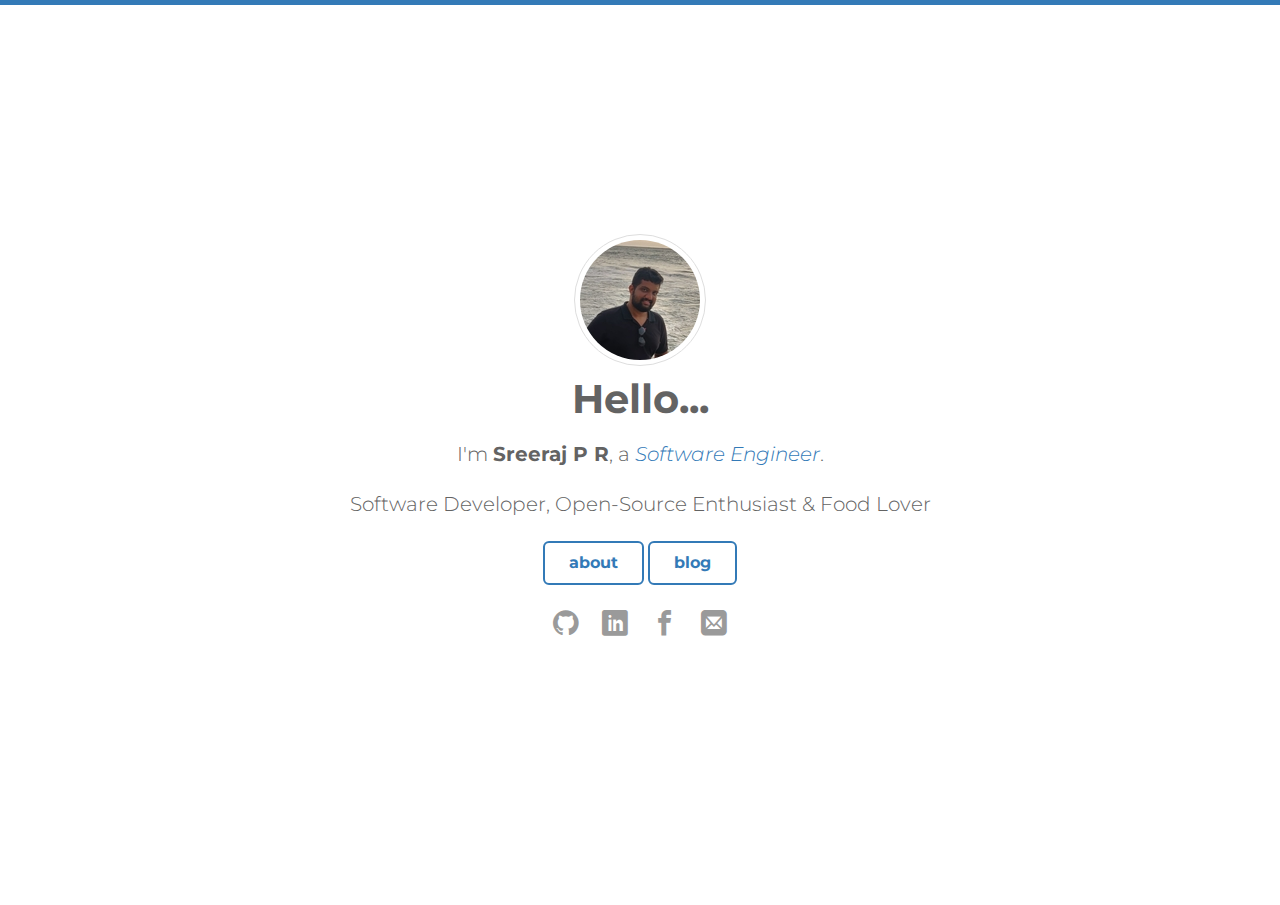
<file: index.html>
<!DOCTYPE html>
<html>
<head>
  <meta charset="utf-8">
<meta http-equiv="X-UA-Compatible" content="IE=edge">
<meta name="viewport" content="width=device-width, initial-scale=1">

<title>Sreeraj P R</title>
<meta name="description" content="Blogs on C#, .Net, Xamarin, Xamarin.Forms, Xamarin.Android, Xamarin.iOS, Mobile, ASP.Net, Javascript, Web">

<link rel="stylesheet" href="/css/main.css">
<link rel="canonical" href="http://sreerajpr.com/">
<link rel="alternate" type="application/rss+xml" title="Sreeraj P R" href="http://sreerajpr.com/feed.xml" />

<link rel="apple-touch-icon" sizes="180x180" href="/favicon_io/apple-touch-icon.png">
<link rel="icon" type="image/png" sizes="32x32" href="/favicon_io/favicon-32x32.png">
<link rel="icon" type="image/png" sizes="16x16" href="/favicon_io/favicon-16x16.png">
<link rel="manifest" href="/favicon_io/site.webmanifest">

<script>
  (function(i,s,o,g,r,a,m){i['GoogleAnalyticsObject']=r;i[r]=i[r]||function(){
  (i[r].q=i[r].q||[]).push(arguments)},i[r].l=1*new Date();a=s.createElement(o),
  m=s.getElementsByTagName(o)[0];a.async=1;a.src=g;m.parentNode.insertBefore(a,m)
  })(window,document,'script','//www.google-analytics.com/analytics.js','ga');

  ga('create', 'UA-172938344-1', 'auto');
  ga('send', 'pageview');
</script>


  <!-- Begin Jekyll SEO tag v2.6.1 -->
<title>Sreeraj P R | Blogs on C#, .Net, Xamarin, Xamarin.Forms, Xamarin.Android, Xamarin.iOS, Mobile, ASP.Net, Javascript, Web</title>
<meta name="generator" content="Jekyll v3.6.3" />
<meta property="og:title" content="Sreeraj P R" />
<meta name="author" content="Sreeraj P R" />
<meta property="og:locale" content="en_US" />
<meta name="description" content="Blogs on C#, .Net, Xamarin, Xamarin.Forms, Xamarin.Android, Xamarin.iOS, Mobile, ASP.Net, Javascript, Web" />
<meta property="og:description" content="Blogs on C#, .Net, Xamarin, Xamarin.Forms, Xamarin.Android, Xamarin.iOS, Mobile, ASP.Net, Javascript, Web" />
<link rel="canonical" href="http://sreerajpr.com/" />
<meta property="og:url" content="http://sreerajpr.com/" />
<meta property="og:site_name" content="Sreeraj P R" />
<script type="application/ld+json">
{"headline":"Sreeraj P R","url":"http://sreerajpr.com/","name":"Sreeraj P R","author":{"@type":"Person","name":"Sreeraj P R"},"description":"Blogs on C#, .Net, Xamarin, Xamarin.Forms, Xamarin.Android, Xamarin.iOS, Mobile, ASP.Net, Javascript, Web","@type":"WebSite","@context":"https://schema.org"}</script>
<!-- End Jekyll SEO tag -->

</head>
<body>
  <section class="hero">
  <div class="hero-inner">
    <div class="container">
      <img src="/images/author.jpg" alt="author thumb" class="dot">
      <h1>Hello...</h1>
      <h3>I'm <strong itemprop="name">Sreeraj P R</strong>, a <em itemprop="jobTitle">Software Engineer</em>.</h3>
      <h3>Software Developer, Open-Source Enthusiast & Food Lover</h3>
      <a href="/about" class="button button-ghost" title="about">about</a>
      <a href="/blog" class="button button-ghost" title="blog">blog</a>
      <ul class="social">
  <li><a href="https://github.com/sreerajpr" target="_blank"><i class="icon icon-github"></i></a></li>
  <li><a href="https://www.linkedin.com/in/sreeraj-p-r-360b125b/" target="_blank"><i class="icon icon-linkedin"></i></a></li>
  <li><a href="https://facebook.com/sreerajpr" target="_blank"><i class="icon icon-facebook"></i></a></li>
  <li><a href="mailto:sreerajpr.mec@gmail.com" target="_blank"><i class="icon icon-mail"></i></a></li>
</ul>
    </div>
  </div>
</section>

</body>
</html>
</file>
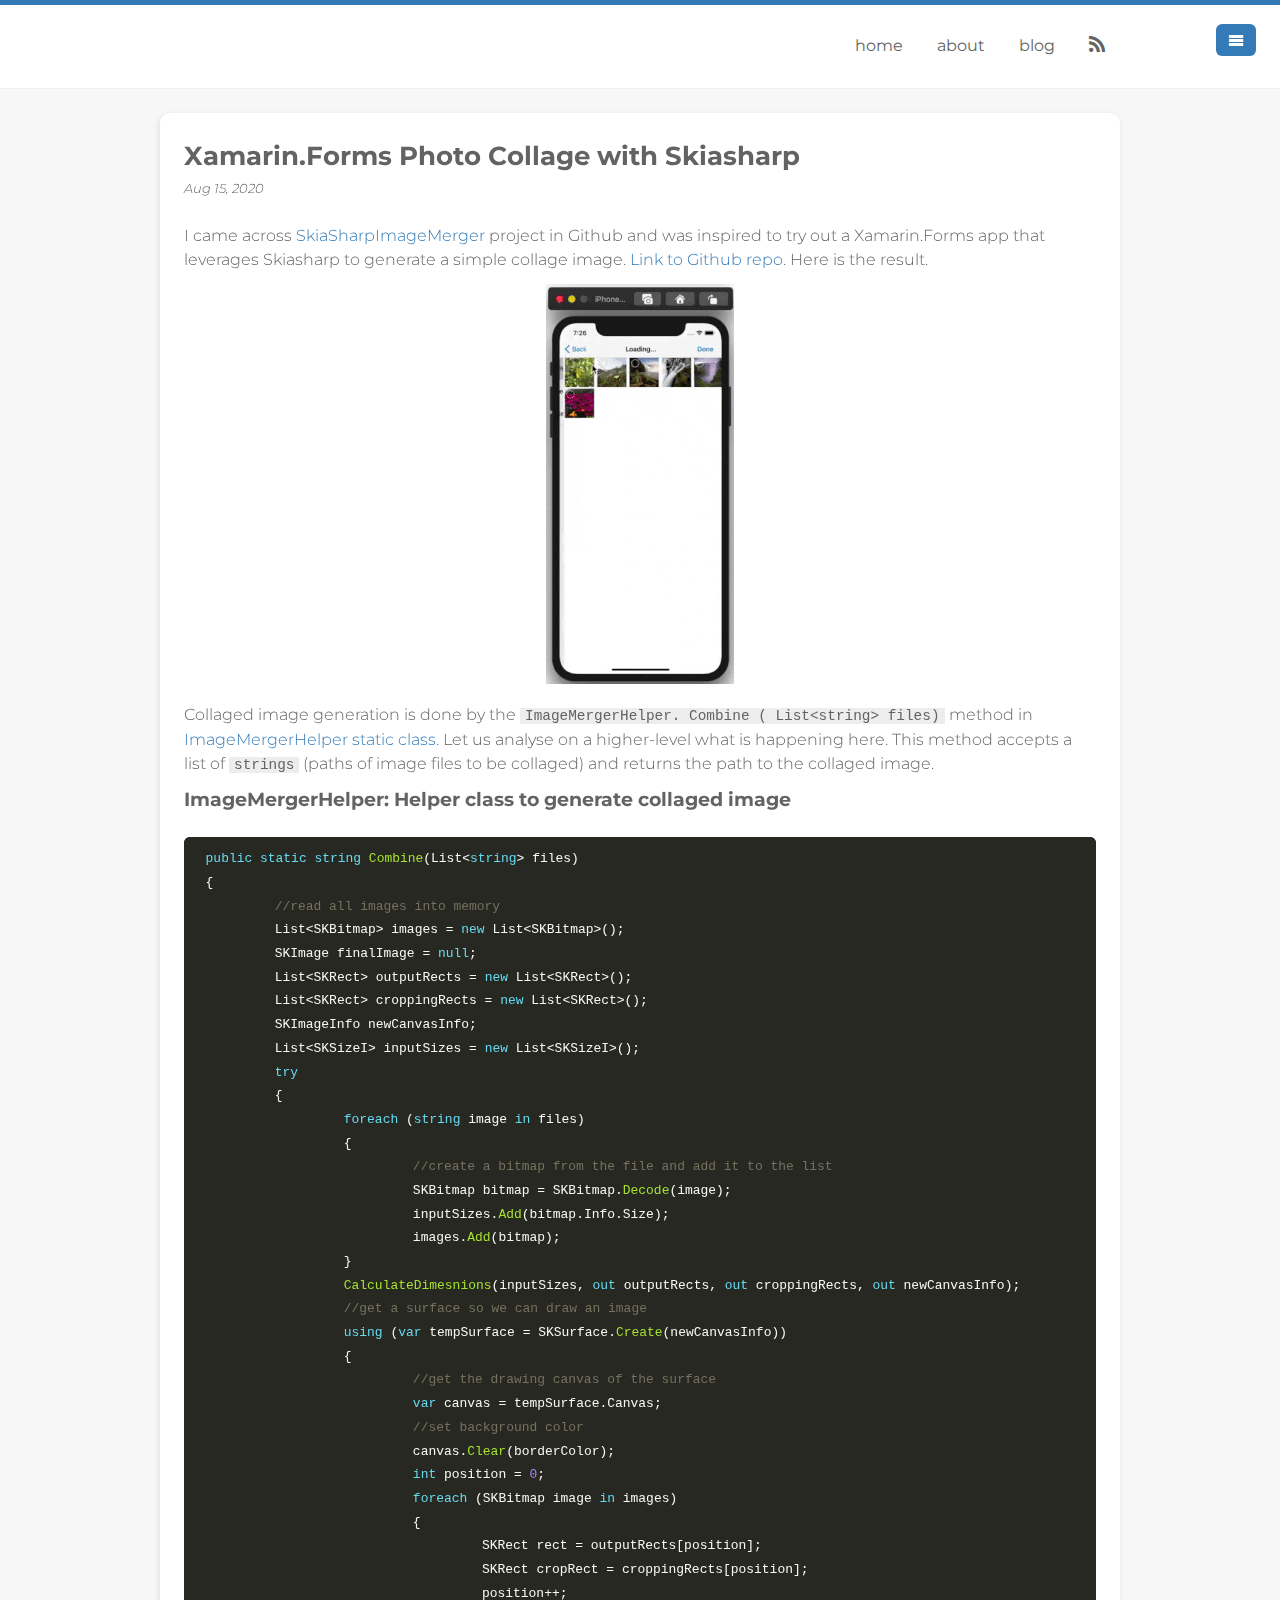
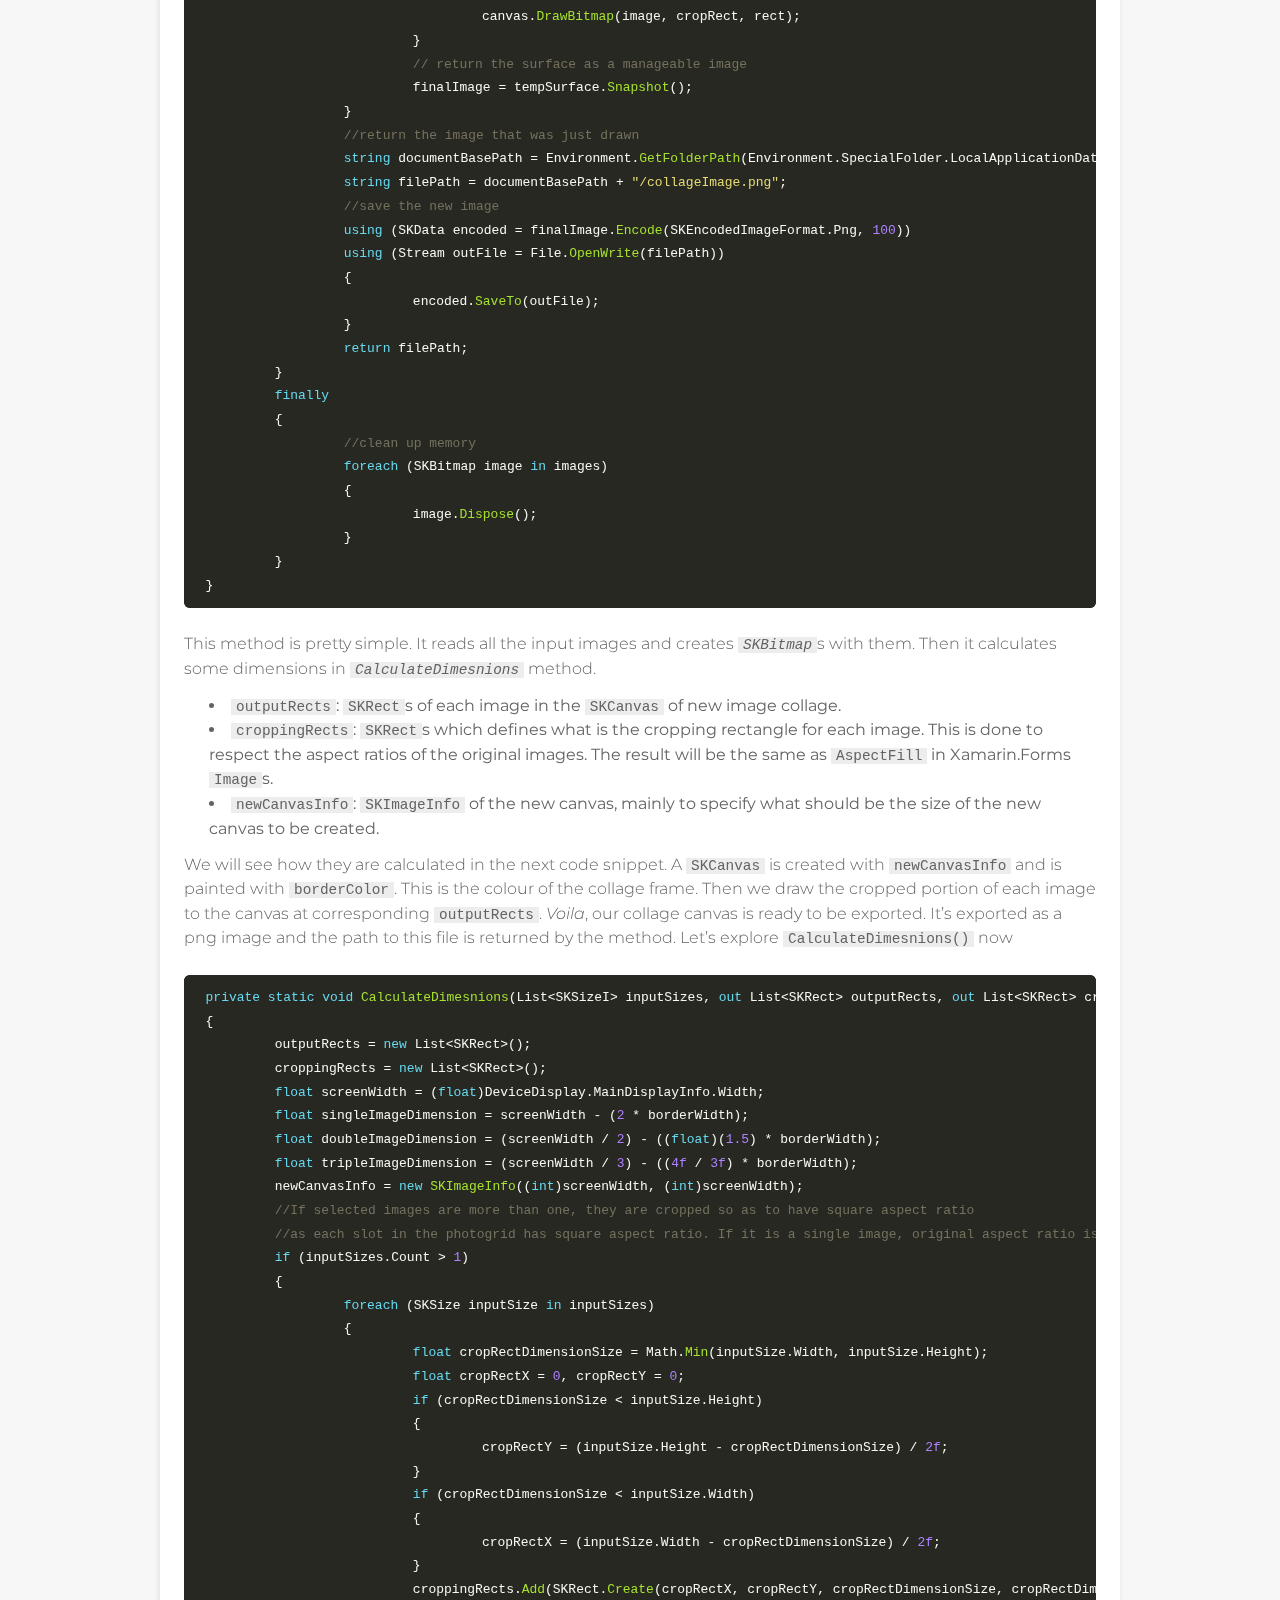
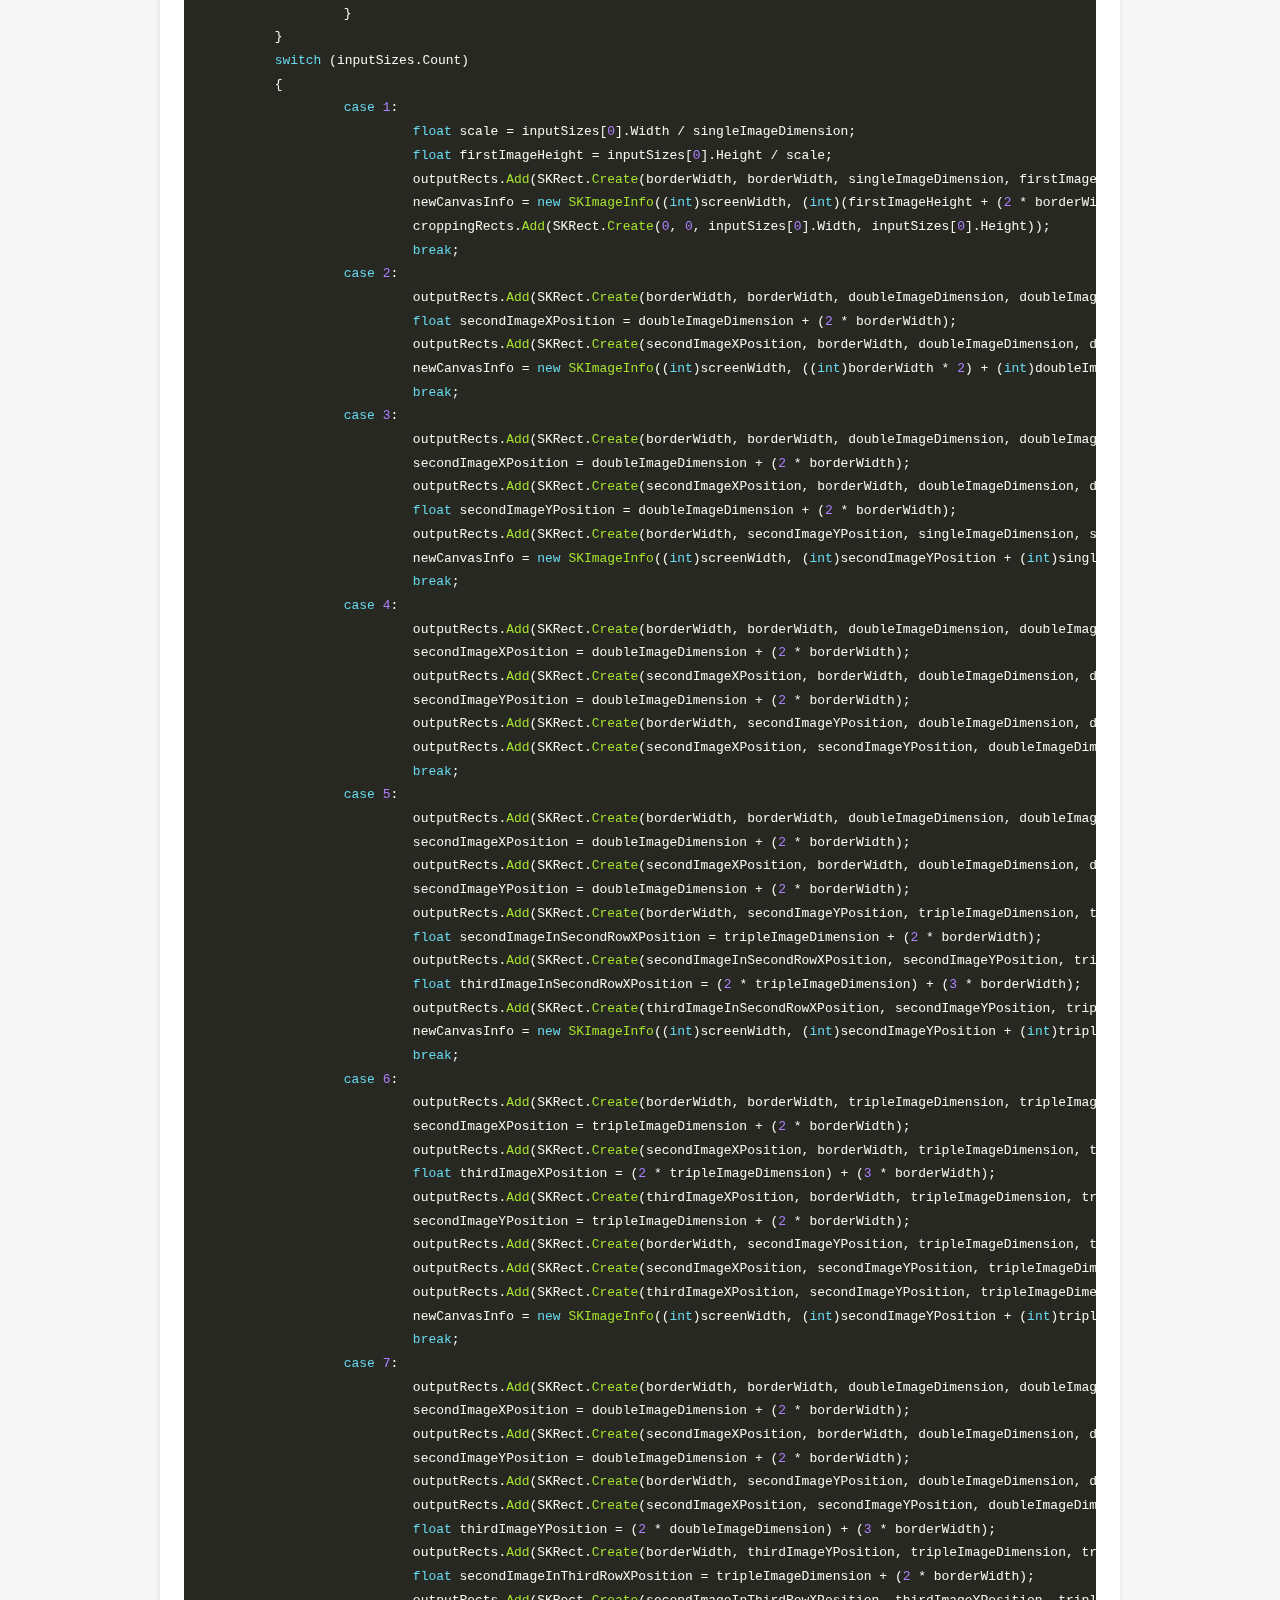
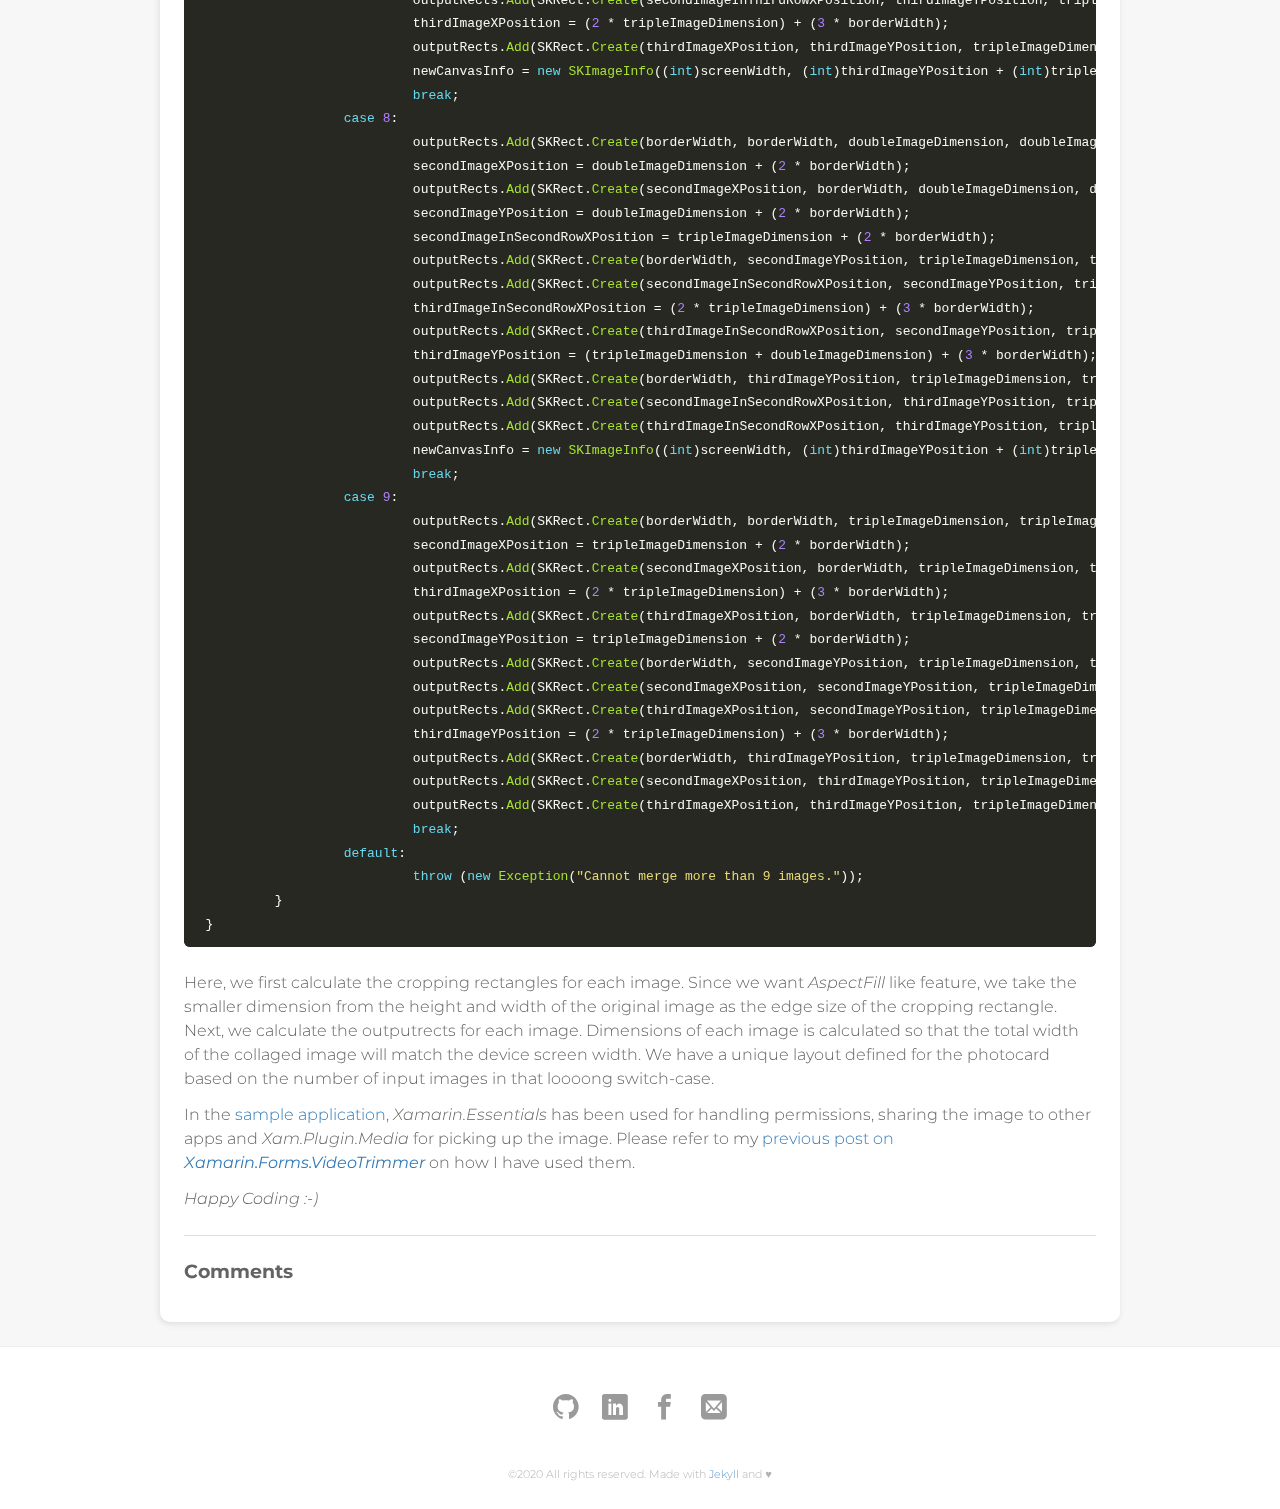
<file: blogs/xamarin-forms-photo-collage-skiasharp/index.html>
<!DOCTYPE html>
<html>
<head>
  <meta charset="utf-8">
<meta http-equiv="X-UA-Compatible" content="IE=edge">
<meta name="viewport" content="width=device-width, initial-scale=1">

<title>Xamarin.Forms Photo Collage with Skiasharp</title>
<meta name="description" content="I came across SkiaSharpImageMerger project in Github and was inspired to try out a Xamarin.Forms app that leverages Skiasharp to generate a simple collage im...">
<meta name="propeller" content="4156bd606050b80ed908d6ff4c60777e">
<link rel="stylesheet" href="/css/main.css">
<link rel="canonical" href="http://sreerajpr.com/blogs/xamarin-forms-photo-collage-skiasharp/">
<link rel="alternate" type="application/rss+xml" title="Sreeraj P R" href="http://sreerajpr.com/feed.xml" />

<link rel="apple-touch-icon" sizes="180x180" href="/favicon_io/apple-touch-icon.png">
<link rel="icon" type="image/png" sizes="32x32" href="/favicon_io/favicon-32x32.png">
<link rel="icon" type="image/png" sizes="16x16" href="/favicon_io/favicon-16x16.png">
<link rel="manifest" href="/favicon_io/site.webmanifest">

<script data-ad-client="ca-pub-6797147217316292" async src="https://pagead2.googlesyndication.com/pagead/js/adsbygoogle.js"></script>
<script>
  (function(i,s,o,g,r,a,m){i['GoogleAnalyticsObject']=r;i[r]=i[r]||function(){
  (i[r].q=i[r].q||[]).push(arguments)},i[r].l=1*new Date();a=s.createElement(o),
  m=s.getElementsByTagName(o)[0];a.async=1;a.src=g;m.parentNode.insertBefore(a,m)
  })(window,document,'script','//www.google-analytics.com/analytics.js','ga');

  ga('create', 'UA-172938344-1', 'auto');
  ga('send', 'pageview');
</script>

  <!-- Begin Jekyll SEO tag v2.6.1 -->
<title>Xamarin.Forms Photo Collage with Skiasharp | Sreeraj P R</title>
<meta name="generator" content="Jekyll v3.6.3" />
<meta property="og:title" content="Xamarin.Forms Photo Collage with Skiasharp" />
<meta name="author" content="Sreeraj P R" />
<meta property="og:locale" content="en_US" />
<meta name="description" content="Xamarin.Forms sample application to generate a photo collage using Skiasharp. Choose 1 to 9 photos and generate a photocard / photogrid with them. Export this photo card to other apps." />
<meta property="og:description" content="Xamarin.Forms sample application to generate a photo collage using Skiasharp. Choose 1 to 9 photos and generate a photocard / photogrid with them. Export this photo card to other apps." />
<link rel="canonical" href="http://sreerajpr.com/blogs/xamarin-forms-photo-collage-skiasharp/" />
<meta property="og:url" content="http://sreerajpr.com/blogs/xamarin-forms-photo-collage-skiasharp/" />
<meta property="og:site_name" content="Sreeraj P R" />
<meta property="og:image" content="http://sreerajpr.com/images/photoCollage.gif" />
<meta property="og:type" content="article" />
<meta property="article:published_time" content="2020-08-15T00:00:00+05:30" />
<script type="application/ld+json">
{"headline":"Xamarin.Forms Photo Collage with Skiasharp","url":"http://sreerajpr.com/blogs/xamarin-forms-photo-collage-skiasharp/","dateModified":"2020-08-15T00:00:00+05:30","datePublished":"2020-08-15T00:00:00+05:30","mainEntityOfPage":{"@type":"WebPage","@id":"http://sreerajpr.com/blogs/xamarin-forms-photo-collage-skiasharp/"},"image":"http://sreerajpr.com/images/photoCollage.gif","author":{"@type":"Person","name":"Sreeraj P R"},"description":"Xamarin.Forms sample application to generate a photo collage using Skiasharp. Choose 1 to 9 photos and generate a photocard / photogrid with them. Export this photo card to other apps.","@type":"BlogPosting","@context":"https://schema.org"}</script>
<!-- End Jekyll SEO tag -->

</head>
<body>
  <header class="site-header">
  <div class="container">
    <input type="checkbox" id="toggleNavbar">
    <label for="toggleNavbar" role="button" class="toggle-navbar-button">
      <i class="icon icon-menu"></i>
      <i class="icon icon-cross"></i>
    </label>
    <nav class="navbar">
      <ul>
        <li><a href="/" title="Home">Home</a></li>
        
          <li><a href="/about" title="About">About</a></li>
        
          <li><a href="/blog" title="Blog">Blog</a></li>
        
        <li><a href="/feed.xml" target="_blank"><i class="icon icon-rss"></i></a></li>
      </ul>
    </nav>
  </div>
</header>


<main class="main-container">
  <div class="container">
    <article role="article">

  <div class="card">
    <header class="post-header">
      <h1 class="post-title">Xamarin.Forms Photo Collage with Skiasharp</h1>
      <em class="post-meta">
        <time>Aug 15, 2020</time>
      </em>
    </header>

    <div class="post-content">
      <!--Commenting out the image that get's shown by default. Image can be added as asset whereever required.-->
     <!-- 
        <figure class="post-thumbnail ">
          <img src="/images/photoCollage.gif" alt="Xamarin.Forms Photo Collage with Skiasharp">
        </figure>
       -->
      <p>I came across <a href="https://github.com/mattleibow/SkiaSharpImageMerger">SkiaSharpImageMerger</a> project in Github and was inspired to try out a Xamarin.Forms app that leverages Skiasharp to generate a simple collage image. <a href="https://github.com/sreerajPR/XamarinFormsPhotoCollageSkiasharp">Link to Github repo</a>. Here is the result.</p>

<p style="text-align: center;"><img src="/images/photoCollage.gif" alt="Xamarin.Forms App Skiasharp Photo Colllage" /></p>

<p>Collaged image generation is done by the <code class="highlighter-rouge">ImageMergerHelper. Combine ( List&lt;string&gt; files)</code> method in <a href="https://github.com/sreerajPR/XamarinFormsPhotoCollageSkiasharp/blob/master/PhotoGridCreator/Helpers/ImageMergerHelper.cs#L14">ImageMergerHelper static class.</a> Let us analyse on a higher-level what is happening here. This method accepts a list of <code class="highlighter-rouge">strings</code> (paths of image files to be collaged) and returns the path to the collaged image.</p>

<h3 id="imagemergerhelper-helper-class-to-generate-collaged-image">ImageMergerHelper: Helper class to generate collaged image</h3>

<figure class="highlight"><pre><code class="language-csharp" data-lang="csharp"><span class="k">public</span> <span class="k">static</span> <span class="kt">string</span> <span class="nf">Combine</span><span class="p">(</span><span class="n">List</span><span class="p">&lt;</span><span class="kt">string</span><span class="p">&gt;</span> <span class="n">files</span><span class="p">)</span>
<span class="p">{</span>
	<span class="c1">//read all images into memory</span>
	<span class="n">List</span><span class="p">&lt;</span><span class="n">SKBitmap</span><span class="p">&gt;</span> <span class="n">images</span> <span class="p">=</span> <span class="k">new</span> <span class="n">List</span><span class="p">&lt;</span><span class="n">SKBitmap</span><span class="p">&gt;();</span>
	<span class="n">SKImage</span> <span class="n">finalImage</span> <span class="p">=</span> <span class="k">null</span><span class="p">;</span>
	<span class="n">List</span><span class="p">&lt;</span><span class="n">SKRect</span><span class="p">&gt;</span> <span class="n">outputRects</span> <span class="p">=</span> <span class="k">new</span> <span class="n">List</span><span class="p">&lt;</span><span class="n">SKRect</span><span class="p">&gt;();</span>
	<span class="n">List</span><span class="p">&lt;</span><span class="n">SKRect</span><span class="p">&gt;</span> <span class="n">croppingRects</span> <span class="p">=</span> <span class="k">new</span> <span class="n">List</span><span class="p">&lt;</span><span class="n">SKRect</span><span class="p">&gt;();</span>
	<span class="n">SKImageInfo</span> <span class="n">newCanvasInfo</span><span class="p">;</span>
	<span class="n">List</span><span class="p">&lt;</span><span class="n">SKSizeI</span><span class="p">&gt;</span> <span class="n">inputSizes</span> <span class="p">=</span> <span class="k">new</span> <span class="n">List</span><span class="p">&lt;</span><span class="n">SKSizeI</span><span class="p">&gt;();</span>
	<span class="k">try</span>
	<span class="p">{</span>
		<span class="k">foreach</span> <span class="p">(</span><span class="kt">string</span> <span class="n">image</span> <span class="k">in</span> <span class="n">files</span><span class="p">)</span>
		<span class="p">{</span>
			<span class="c1">//create a bitmap from the file and add it to the list</span>
			<span class="n">SKBitmap</span> <span class="n">bitmap</span> <span class="p">=</span> <span class="n">SKBitmap</span><span class="p">.</span><span class="nf">Decode</span><span class="p">(</span><span class="n">image</span><span class="p">);</span>
			<span class="n">inputSizes</span><span class="p">.</span><span class="nf">Add</span><span class="p">(</span><span class="n">bitmap</span><span class="p">.</span><span class="n">Info</span><span class="p">.</span><span class="n">Size</span><span class="p">);</span>
			<span class="n">images</span><span class="p">.</span><span class="nf">Add</span><span class="p">(</span><span class="n">bitmap</span><span class="p">);</span>
		<span class="p">}</span>
		<span class="nf">CalculateDimesnions</span><span class="p">(</span><span class="n">inputSizes</span><span class="p">,</span> <span class="k">out</span> <span class="n">outputRects</span><span class="p">,</span> <span class="k">out</span> <span class="n">croppingRects</span><span class="p">,</span> <span class="k">out</span> <span class="n">newCanvasInfo</span><span class="p">);</span>
		<span class="c1">//get a surface so we can draw an image</span>
		<span class="k">using</span> <span class="p">(</span><span class="kt">var</span> <span class="n">tempSurface</span> <span class="p">=</span> <span class="n">SKSurface</span><span class="p">.</span><span class="nf">Create</span><span class="p">(</span><span class="n">newCanvasInfo</span><span class="p">))</span>
		<span class="p">{</span>
			<span class="c1">//get the drawing canvas of the surface</span>
			<span class="kt">var</span> <span class="n">canvas</span> <span class="p">=</span> <span class="n">tempSurface</span><span class="p">.</span><span class="n">Canvas</span><span class="p">;</span>
			<span class="c1">//set background color</span>
			<span class="n">canvas</span><span class="p">.</span><span class="nf">Clear</span><span class="p">(</span><span class="n">borderColor</span><span class="p">);</span>
			<span class="kt">int</span> <span class="n">position</span> <span class="p">=</span> <span class="m">0</span><span class="p">;</span>
			<span class="k">foreach</span> <span class="p">(</span><span class="n">SKBitmap</span> <span class="n">image</span> <span class="k">in</span> <span class="n">images</span><span class="p">)</span>
			<span class="p">{</span>
				<span class="n">SKRect</span> <span class="n">rect</span> <span class="p">=</span> <span class="n">outputRects</span><span class="p">[</span><span class="n">position</span><span class="p">];</span>
				<span class="n">SKRect</span> <span class="n">cropRect</span> <span class="p">=</span> <span class="n">croppingRects</span><span class="p">[</span><span class="n">position</span><span class="p">];</span>
				<span class="n">position</span><span class="p">++;</span>
				<span class="n">canvas</span><span class="p">.</span><span class="nf">DrawBitmap</span><span class="p">(</span><span class="n">image</span><span class="p">,</span> <span class="n">cropRect</span><span class="p">,</span> <span class="n">rect</span><span class="p">);</span>
			<span class="p">}</span>
			<span class="c1">// return the surface as a manageable image</span>
			<span class="n">finalImage</span> <span class="p">=</span> <span class="n">tempSurface</span><span class="p">.</span><span class="nf">Snapshot</span><span class="p">();</span>
		<span class="p">}</span>
		<span class="c1">//return the image that was just drawn</span>
		<span class="kt">string</span> <span class="n">documentBasePath</span> <span class="p">=</span> <span class="n">Environment</span><span class="p">.</span><span class="nf">GetFolderPath</span><span class="p">(</span><span class="n">Environment</span><span class="p">.</span><span class="n">SpecialFolder</span><span class="p">.</span><span class="n">LocalApplicationData</span><span class="p">);</span>
		<span class="kt">string</span> <span class="n">filePath</span> <span class="p">=</span> <span class="n">documentBasePath</span> <span class="p">+</span> <span class="s">"/collageImage.png"</span><span class="p">;</span>
		<span class="c1">//save the new image</span>
		<span class="k">using</span> <span class="p">(</span><span class="n">SKData</span> <span class="n">encoded</span> <span class="p">=</span> <span class="n">finalImage</span><span class="p">.</span><span class="nf">Encode</span><span class="p">(</span><span class="n">SKEncodedImageFormat</span><span class="p">.</span><span class="n">Png</span><span class="p">,</span> <span class="m">100</span><span class="p">))</span>
		<span class="k">using</span> <span class="p">(</span><span class="n">Stream</span> <span class="n">outFile</span> <span class="p">=</span> <span class="n">File</span><span class="p">.</span><span class="nf">OpenWrite</span><span class="p">(</span><span class="n">filePath</span><span class="p">))</span>
		<span class="p">{</span>
			<span class="n">encoded</span><span class="p">.</span><span class="nf">SaveTo</span><span class="p">(</span><span class="n">outFile</span><span class="p">);</span>
		<span class="p">}</span>
		<span class="k">return</span> <span class="n">filePath</span><span class="p">;</span>
	<span class="p">}</span>
	<span class="k">finally</span>
	<span class="p">{</span>
		<span class="c1">//clean up memory</span>
		<span class="k">foreach</span> <span class="p">(</span><span class="n">SKBitmap</span> <span class="n">image</span> <span class="k">in</span> <span class="n">images</span><span class="p">)</span>
		<span class="p">{</span>
			<span class="n">image</span><span class="p">.</span><span class="nf">Dispose</span><span class="p">();</span>
		<span class="p">}</span>
	<span class="p">}</span>
<span class="p">}</span></code></pre></figure>

<p>This method is pretty simple. It reads all the input images and creates <em><code class="highlighter-rouge">SKBitmap</code></em>s with them. Then it calculates some dimensions in <em><code class="highlighter-rouge">CalculateDimesnions</code></em> method.</p>
<ul>
  <li><code class="highlighter-rouge">outputRects</code>: <code class="highlighter-rouge">SKRect</code>s of each image in the <code class="highlighter-rouge">SKCanvas</code> of new image collage.</li>
  <li><code class="highlighter-rouge">croppingRects</code>: <code class="highlighter-rouge">SKRect</code>s which defines what is the cropping rectangle for each image. This is done to respect the aspect ratios of the original images. The result will be the same as <code class="highlighter-rouge">AspectFill</code> in Xamarin.Forms <code class="highlighter-rouge">Image</code>s.</li>
  <li><code class="highlighter-rouge">newCanvasInfo</code>: <code class="highlighter-rouge">SKImageInfo</code> of the new canvas, mainly to specify what should be the size of the new canvas to be created.</li>
</ul>

<p>We will see how they are calculated in the next code snippet. A <code class="highlighter-rouge">SKCanvas</code> is created with <code class="highlighter-rouge">newCanvasInfo</code> and is painted with <code class="highlighter-rouge">borderColor</code>. This is the colour of the collage frame. Then we draw the cropped portion of each  image to the canvas at corresponding <code class="highlighter-rouge">outputRects</code>. <em>Voila</em>, our collage canvas is ready to be exported. It’s exported as a png image and the path to this file is returned by the method. Let’s explore <code class="highlighter-rouge">CalculateDimesnions()</code> now</p>

<figure class="highlight"><pre><code class="language-csharp" data-lang="csharp"><span class="k">private</span> <span class="k">static</span> <span class="k">void</span> <span class="nf">CalculateDimesnions</span><span class="p">(</span><span class="n">List</span><span class="p">&lt;</span><span class="n">SKSizeI</span><span class="p">&gt;</span> <span class="n">inputSizes</span><span class="p">,</span> <span class="k">out</span> <span class="n">List</span><span class="p">&lt;</span><span class="n">SKRect</span><span class="p">&gt;</span> <span class="n">outputRects</span><span class="p">,</span> <span class="k">out</span> <span class="n">List</span><span class="p">&lt;</span><span class="n">SKRect</span><span class="p">&gt;</span> <span class="n">croppingRects</span><span class="p">,</span> <span class="k">out</span> <span class="n">SKImageInfo</span> <span class="n">newCanvasInfo</span><span class="p">)</span>
<span class="p">{</span>
	<span class="n">outputRects</span> <span class="p">=</span> <span class="k">new</span> <span class="n">List</span><span class="p">&lt;</span><span class="n">SKRect</span><span class="p">&gt;();</span>
	<span class="n">croppingRects</span> <span class="p">=</span> <span class="k">new</span> <span class="n">List</span><span class="p">&lt;</span><span class="n">SKRect</span><span class="p">&gt;();</span>
	<span class="kt">float</span> <span class="n">screenWidth</span> <span class="p">=</span> <span class="p">(</span><span class="kt">float</span><span class="p">)</span><span class="n">DeviceDisplay</span><span class="p">.</span><span class="n">MainDisplayInfo</span><span class="p">.</span><span class="n">Width</span><span class="p">;</span>
	<span class="kt">float</span> <span class="n">singleImageDimension</span> <span class="p">=</span> <span class="n">screenWidth</span> <span class="p">-</span> <span class="p">(</span><span class="m">2</span> <span class="p">*</span> <span class="n">borderWidth</span><span class="p">);</span>
	<span class="kt">float</span> <span class="n">doubleImageDimension</span> <span class="p">=</span> <span class="p">(</span><span class="n">screenWidth</span> <span class="p">/</span> <span class="m">2</span><span class="p">)</span> <span class="p">-</span> <span class="p">((</span><span class="kt">float</span><span class="p">)(</span><span class="m">1.5</span><span class="p">)</span> <span class="p">*</span> <span class="n">borderWidth</span><span class="p">);</span>
	<span class="kt">float</span> <span class="n">tripleImageDimension</span> <span class="p">=</span> <span class="p">(</span><span class="n">screenWidth</span> <span class="p">/</span> <span class="m">3</span><span class="p">)</span> <span class="p">-</span> <span class="p">((</span><span class="m">4f</span> <span class="p">/</span> <span class="m">3f</span><span class="p">)</span> <span class="p">*</span> <span class="n">borderWidth</span><span class="p">);</span>
	<span class="n">newCanvasInfo</span> <span class="p">=</span> <span class="k">new</span> <span class="nf">SKImageInfo</span><span class="p">((</span><span class="kt">int</span><span class="p">)</span><span class="n">screenWidth</span><span class="p">,</span> <span class="p">(</span><span class="kt">int</span><span class="p">)</span><span class="n">screenWidth</span><span class="p">);</span>
	<span class="c1">//If selected images are more than one, they are cropped so as to have square aspect ratio</span>
	<span class="c1">//as each slot in the photogrid has square aspect ratio. If it is a single image, original aspect ratio is respectd.</span>
	<span class="k">if</span> <span class="p">(</span><span class="n">inputSizes</span><span class="p">.</span><span class="n">Count</span> <span class="p">&gt;</span> <span class="m">1</span><span class="p">)</span>
	<span class="p">{</span>
		<span class="k">foreach</span> <span class="p">(</span><span class="n">SKSize</span> <span class="n">inputSize</span> <span class="k">in</span> <span class="n">inputSizes</span><span class="p">)</span>
		<span class="p">{</span>
			<span class="kt">float</span> <span class="n">cropRectDimensionSize</span> <span class="p">=</span> <span class="n">Math</span><span class="p">.</span><span class="nf">Min</span><span class="p">(</span><span class="n">inputSize</span><span class="p">.</span><span class="n">Width</span><span class="p">,</span> <span class="n">inputSize</span><span class="p">.</span><span class="n">Height</span><span class="p">);</span>
			<span class="kt">float</span> <span class="n">cropRectX</span> <span class="p">=</span> <span class="m">0</span><span class="p">,</span> <span class="n">cropRectY</span> <span class="p">=</span> <span class="m">0</span><span class="p">;</span>
			<span class="k">if</span> <span class="p">(</span><span class="n">cropRectDimensionSize</span> <span class="p">&lt;</span> <span class="n">inputSize</span><span class="p">.</span><span class="n">Height</span><span class="p">)</span>
			<span class="p">{</span>
				<span class="n">cropRectY</span> <span class="p">=</span> <span class="p">(</span><span class="n">inputSize</span><span class="p">.</span><span class="n">Height</span> <span class="p">-</span> <span class="n">cropRectDimensionSize</span><span class="p">)</span> <span class="p">/</span> <span class="m">2f</span><span class="p">;</span>
			<span class="p">}</span>
			<span class="k">if</span> <span class="p">(</span><span class="n">cropRectDimensionSize</span> <span class="p">&lt;</span> <span class="n">inputSize</span><span class="p">.</span><span class="n">Width</span><span class="p">)</span>
			<span class="p">{</span>
				<span class="n">cropRectX</span> <span class="p">=</span> <span class="p">(</span><span class="n">inputSize</span><span class="p">.</span><span class="n">Width</span> <span class="p">-</span> <span class="n">cropRectDimensionSize</span><span class="p">)</span> <span class="p">/</span> <span class="m">2f</span><span class="p">;</span>
			<span class="p">}</span>
			<span class="n">croppingRects</span><span class="p">.</span><span class="nf">Add</span><span class="p">(</span><span class="n">SKRect</span><span class="p">.</span><span class="nf">Create</span><span class="p">(</span><span class="n">cropRectX</span><span class="p">,</span> <span class="n">cropRectY</span><span class="p">,</span> <span class="n">cropRectDimensionSize</span><span class="p">,</span> <span class="n">cropRectDimensionSize</span><span class="p">));</span>
		<span class="p">}</span>
	<span class="p">}</span>
	<span class="k">switch</span> <span class="p">(</span><span class="n">inputSizes</span><span class="p">.</span><span class="n">Count</span><span class="p">)</span>
	<span class="p">{</span>
		<span class="k">case</span> <span class="m">1</span><span class="p">:</span>
			<span class="kt">float</span> <span class="n">scale</span> <span class="p">=</span> <span class="n">inputSizes</span><span class="p">[</span><span class="m">0</span><span class="p">].</span><span class="n">Width</span> <span class="p">/</span> <span class="n">singleImageDimension</span><span class="p">;</span>
			<span class="kt">float</span> <span class="n">firstImageHeight</span> <span class="p">=</span> <span class="n">inputSizes</span><span class="p">[</span><span class="m">0</span><span class="p">].</span><span class="n">Height</span> <span class="p">/</span> <span class="n">scale</span><span class="p">;</span>
			<span class="n">outputRects</span><span class="p">.</span><span class="nf">Add</span><span class="p">(</span><span class="n">SKRect</span><span class="p">.</span><span class="nf">Create</span><span class="p">(</span><span class="n">borderWidth</span><span class="p">,</span> <span class="n">borderWidth</span><span class="p">,</span> <span class="n">singleImageDimension</span><span class="p">,</span> <span class="n">firstImageHeight</span><span class="p">));</span>
			<span class="n">newCanvasInfo</span> <span class="p">=</span> <span class="k">new</span> <span class="nf">SKImageInfo</span><span class="p">((</span><span class="kt">int</span><span class="p">)</span><span class="n">screenWidth</span><span class="p">,</span> <span class="p">(</span><span class="kt">int</span><span class="p">)(</span><span class="n">firstImageHeight</span> <span class="p">+</span> <span class="p">(</span><span class="m">2</span> <span class="p">*</span> <span class="n">borderWidth</span><span class="p">)));</span>
			<span class="n">croppingRects</span><span class="p">.</span><span class="nf">Add</span><span class="p">(</span><span class="n">SKRect</span><span class="p">.</span><span class="nf">Create</span><span class="p">(</span><span class="m">0</span><span class="p">,</span> <span class="m">0</span><span class="p">,</span> <span class="n">inputSizes</span><span class="p">[</span><span class="m">0</span><span class="p">].</span><span class="n">Width</span><span class="p">,</span> <span class="n">inputSizes</span><span class="p">[</span><span class="m">0</span><span class="p">].</span><span class="n">Height</span><span class="p">));</span>
			<span class="k">break</span><span class="p">;</span>
		<span class="k">case</span> <span class="m">2</span><span class="p">:</span>
			<span class="n">outputRects</span><span class="p">.</span><span class="nf">Add</span><span class="p">(</span><span class="n">SKRect</span><span class="p">.</span><span class="nf">Create</span><span class="p">(</span><span class="n">borderWidth</span><span class="p">,</span> <span class="n">borderWidth</span><span class="p">,</span> <span class="n">doubleImageDimension</span><span class="p">,</span> <span class="n">doubleImageDimension</span><span class="p">));</span>
			<span class="kt">float</span> <span class="n">secondImageXPosition</span> <span class="p">=</span> <span class="n">doubleImageDimension</span> <span class="p">+</span> <span class="p">(</span><span class="m">2</span> <span class="p">*</span> <span class="n">borderWidth</span><span class="p">);</span>
			<span class="n">outputRects</span><span class="p">.</span><span class="nf">Add</span><span class="p">(</span><span class="n">SKRect</span><span class="p">.</span><span class="nf">Create</span><span class="p">(</span><span class="n">secondImageXPosition</span><span class="p">,</span> <span class="n">borderWidth</span><span class="p">,</span> <span class="n">doubleImageDimension</span><span class="p">,</span> <span class="n">doubleImageDimension</span><span class="p">));</span>
			<span class="n">newCanvasInfo</span> <span class="p">=</span> <span class="k">new</span> <span class="nf">SKImageInfo</span><span class="p">((</span><span class="kt">int</span><span class="p">)</span><span class="n">screenWidth</span><span class="p">,</span> <span class="p">((</span><span class="kt">int</span><span class="p">)</span><span class="n">borderWidth</span> <span class="p">*</span> <span class="m">2</span><span class="p">)</span> <span class="p">+</span> <span class="p">(</span><span class="kt">int</span><span class="p">)</span><span class="n">doubleImageDimension</span><span class="p">);</span>
			<span class="k">break</span><span class="p">;</span>
		<span class="k">case</span> <span class="m">3</span><span class="p">:</span>
			<span class="n">outputRects</span><span class="p">.</span><span class="nf">Add</span><span class="p">(</span><span class="n">SKRect</span><span class="p">.</span><span class="nf">Create</span><span class="p">(</span><span class="n">borderWidth</span><span class="p">,</span> <span class="n">borderWidth</span><span class="p">,</span> <span class="n">doubleImageDimension</span><span class="p">,</span> <span class="n">doubleImageDimension</span><span class="p">));</span>
			<span class="n">secondImageXPosition</span> <span class="p">=</span> <span class="n">doubleImageDimension</span> <span class="p">+</span> <span class="p">(</span><span class="m">2</span> <span class="p">*</span> <span class="n">borderWidth</span><span class="p">);</span>
			<span class="n">outputRects</span><span class="p">.</span><span class="nf">Add</span><span class="p">(</span><span class="n">SKRect</span><span class="p">.</span><span class="nf">Create</span><span class="p">(</span><span class="n">secondImageXPosition</span><span class="p">,</span> <span class="n">borderWidth</span><span class="p">,</span> <span class="n">doubleImageDimension</span><span class="p">,</span> <span class="n">doubleImageDimension</span><span class="p">));</span>
			<span class="kt">float</span> <span class="n">secondImageYPosition</span> <span class="p">=</span> <span class="n">doubleImageDimension</span> <span class="p">+</span> <span class="p">(</span><span class="m">2</span> <span class="p">*</span> <span class="n">borderWidth</span><span class="p">);</span>
			<span class="n">outputRects</span><span class="p">.</span><span class="nf">Add</span><span class="p">(</span><span class="n">SKRect</span><span class="p">.</span><span class="nf">Create</span><span class="p">(</span><span class="n">borderWidth</span><span class="p">,</span> <span class="n">secondImageYPosition</span><span class="p">,</span> <span class="n">singleImageDimension</span><span class="p">,</span> <span class="n">singleImageDimension</span><span class="p">));</span>
			<span class="n">newCanvasInfo</span> <span class="p">=</span> <span class="k">new</span> <span class="nf">SKImageInfo</span><span class="p">((</span><span class="kt">int</span><span class="p">)</span><span class="n">screenWidth</span><span class="p">,</span> <span class="p">(</span><span class="kt">int</span><span class="p">)</span><span class="n">secondImageYPosition</span> <span class="p">+</span> <span class="p">(</span><span class="kt">int</span><span class="p">)</span><span class="n">singleImageDimension</span> <span class="p">+</span> <span class="p">(</span><span class="kt">int</span><span class="p">)</span><span class="n">borderWidth</span><span class="p">);</span>
			<span class="k">break</span><span class="p">;</span>
		<span class="k">case</span> <span class="m">4</span><span class="p">:</span>
			<span class="n">outputRects</span><span class="p">.</span><span class="nf">Add</span><span class="p">(</span><span class="n">SKRect</span><span class="p">.</span><span class="nf">Create</span><span class="p">(</span><span class="n">borderWidth</span><span class="p">,</span> <span class="n">borderWidth</span><span class="p">,</span> <span class="n">doubleImageDimension</span><span class="p">,</span> <span class="n">doubleImageDimension</span><span class="p">));</span>
			<span class="n">secondImageXPosition</span> <span class="p">=</span> <span class="n">doubleImageDimension</span> <span class="p">+</span> <span class="p">(</span><span class="m">2</span> <span class="p">*</span> <span class="n">borderWidth</span><span class="p">);</span>
			<span class="n">outputRects</span><span class="p">.</span><span class="nf">Add</span><span class="p">(</span><span class="n">SKRect</span><span class="p">.</span><span class="nf">Create</span><span class="p">(</span><span class="n">secondImageXPosition</span><span class="p">,</span> <span class="n">borderWidth</span><span class="p">,</span> <span class="n">doubleImageDimension</span><span class="p">,</span> <span class="n">doubleImageDimension</span><span class="p">));</span>
			<span class="n">secondImageYPosition</span> <span class="p">=</span> <span class="n">doubleImageDimension</span> <span class="p">+</span> <span class="p">(</span><span class="m">2</span> <span class="p">*</span> <span class="n">borderWidth</span><span class="p">);</span>
			<span class="n">outputRects</span><span class="p">.</span><span class="nf">Add</span><span class="p">(</span><span class="n">SKRect</span><span class="p">.</span><span class="nf">Create</span><span class="p">(</span><span class="n">borderWidth</span><span class="p">,</span> <span class="n">secondImageYPosition</span><span class="p">,</span> <span class="n">doubleImageDimension</span><span class="p">,</span> <span class="n">doubleImageDimension</span><span class="p">));</span>
			<span class="n">outputRects</span><span class="p">.</span><span class="nf">Add</span><span class="p">(</span><span class="n">SKRect</span><span class="p">.</span><span class="nf">Create</span><span class="p">(</span><span class="n">secondImageXPosition</span><span class="p">,</span> <span class="n">secondImageYPosition</span><span class="p">,</span> <span class="n">doubleImageDimension</span><span class="p">,</span> <span class="n">doubleImageDimension</span><span class="p">));</span>
			<span class="k">break</span><span class="p">;</span>
		<span class="k">case</span> <span class="m">5</span><span class="p">:</span>
			<span class="n">outputRects</span><span class="p">.</span><span class="nf">Add</span><span class="p">(</span><span class="n">SKRect</span><span class="p">.</span><span class="nf">Create</span><span class="p">(</span><span class="n">borderWidth</span><span class="p">,</span> <span class="n">borderWidth</span><span class="p">,</span> <span class="n">doubleImageDimension</span><span class="p">,</span> <span class="n">doubleImageDimension</span><span class="p">));</span>
			<span class="n">secondImageXPosition</span> <span class="p">=</span> <span class="n">doubleImageDimension</span> <span class="p">+</span> <span class="p">(</span><span class="m">2</span> <span class="p">*</span> <span class="n">borderWidth</span><span class="p">);</span>
			<span class="n">outputRects</span><span class="p">.</span><span class="nf">Add</span><span class="p">(</span><span class="n">SKRect</span><span class="p">.</span><span class="nf">Create</span><span class="p">(</span><span class="n">secondImageXPosition</span><span class="p">,</span> <span class="n">borderWidth</span><span class="p">,</span> <span class="n">doubleImageDimension</span><span class="p">,</span> <span class="n">doubleImageDimension</span><span class="p">));</span>
			<span class="n">secondImageYPosition</span> <span class="p">=</span> <span class="n">doubleImageDimension</span> <span class="p">+</span> <span class="p">(</span><span class="m">2</span> <span class="p">*</span> <span class="n">borderWidth</span><span class="p">);</span>
			<span class="n">outputRects</span><span class="p">.</span><span class="nf">Add</span><span class="p">(</span><span class="n">SKRect</span><span class="p">.</span><span class="nf">Create</span><span class="p">(</span><span class="n">borderWidth</span><span class="p">,</span> <span class="n">secondImageYPosition</span><span class="p">,</span> <span class="n">tripleImageDimension</span><span class="p">,</span> <span class="n">tripleImageDimension</span><span class="p">));</span>
			<span class="kt">float</span> <span class="n">secondImageInSecondRowXPosition</span> <span class="p">=</span> <span class="n">tripleImageDimension</span> <span class="p">+</span> <span class="p">(</span><span class="m">2</span> <span class="p">*</span> <span class="n">borderWidth</span><span class="p">);</span>
			<span class="n">outputRects</span><span class="p">.</span><span class="nf">Add</span><span class="p">(</span><span class="n">SKRect</span><span class="p">.</span><span class="nf">Create</span><span class="p">(</span><span class="n">secondImageInSecondRowXPosition</span><span class="p">,</span> <span class="n">secondImageYPosition</span><span class="p">,</span> <span class="n">tripleImageDimension</span><span class="p">,</span> <span class="n">tripleImageDimension</span><span class="p">));</span>
			<span class="kt">float</span> <span class="n">thirdImageInSecondRowXPosition</span> <span class="p">=</span> <span class="p">(</span><span class="m">2</span> <span class="p">*</span> <span class="n">tripleImageDimension</span><span class="p">)</span> <span class="p">+</span> <span class="p">(</span><span class="m">3</span> <span class="p">*</span> <span class="n">borderWidth</span><span class="p">);</span>
			<span class="n">outputRects</span><span class="p">.</span><span class="nf">Add</span><span class="p">(</span><span class="n">SKRect</span><span class="p">.</span><span class="nf">Create</span><span class="p">(</span><span class="n">thirdImageInSecondRowXPosition</span><span class="p">,</span> <span class="n">secondImageYPosition</span><span class="p">,</span> <span class="n">tripleImageDimension</span><span class="p">,</span> <span class="n">tripleImageDimension</span><span class="p">));</span>
			<span class="n">newCanvasInfo</span> <span class="p">=</span> <span class="k">new</span> <span class="nf">SKImageInfo</span><span class="p">((</span><span class="kt">int</span><span class="p">)</span><span class="n">screenWidth</span><span class="p">,</span> <span class="p">(</span><span class="kt">int</span><span class="p">)</span><span class="n">secondImageYPosition</span> <span class="p">+</span> <span class="p">(</span><span class="kt">int</span><span class="p">)</span><span class="n">tripleImageDimension</span> <span class="p">+</span> <span class="p">(</span><span class="kt">int</span><span class="p">)</span><span class="n">borderWidth</span><span class="p">);</span>
			<span class="k">break</span><span class="p">;</span>
		<span class="k">case</span> <span class="m">6</span><span class="p">:</span>
			<span class="n">outputRects</span><span class="p">.</span><span class="nf">Add</span><span class="p">(</span><span class="n">SKRect</span><span class="p">.</span><span class="nf">Create</span><span class="p">(</span><span class="n">borderWidth</span><span class="p">,</span> <span class="n">borderWidth</span><span class="p">,</span> <span class="n">tripleImageDimension</span><span class="p">,</span> <span class="n">tripleImageDimension</span><span class="p">));</span>
			<span class="n">secondImageXPosition</span> <span class="p">=</span> <span class="n">tripleImageDimension</span> <span class="p">+</span> <span class="p">(</span><span class="m">2</span> <span class="p">*</span> <span class="n">borderWidth</span><span class="p">);</span>
			<span class="n">outputRects</span><span class="p">.</span><span class="nf">Add</span><span class="p">(</span><span class="n">SKRect</span><span class="p">.</span><span class="nf">Create</span><span class="p">(</span><span class="n">secondImageXPosition</span><span class="p">,</span> <span class="n">borderWidth</span><span class="p">,</span> <span class="n">tripleImageDimension</span><span class="p">,</span> <span class="n">tripleImageDimension</span><span class="p">));</span>
			<span class="kt">float</span> <span class="n">thirdImageXPosition</span> <span class="p">=</span> <span class="p">(</span><span class="m">2</span> <span class="p">*</span> <span class="n">tripleImageDimension</span><span class="p">)</span> <span class="p">+</span> <span class="p">(</span><span class="m">3</span> <span class="p">*</span> <span class="n">borderWidth</span><span class="p">);</span>
			<span class="n">outputRects</span><span class="p">.</span><span class="nf">Add</span><span class="p">(</span><span class="n">SKRect</span><span class="p">.</span><span class="nf">Create</span><span class="p">(</span><span class="n">thirdImageXPosition</span><span class="p">,</span> <span class="n">borderWidth</span><span class="p">,</span> <span class="n">tripleImageDimension</span><span class="p">,</span> <span class="n">tripleImageDimension</span><span class="p">));</span>
			<span class="n">secondImageYPosition</span> <span class="p">=</span> <span class="n">tripleImageDimension</span> <span class="p">+</span> <span class="p">(</span><span class="m">2</span> <span class="p">*</span> <span class="n">borderWidth</span><span class="p">);</span>
			<span class="n">outputRects</span><span class="p">.</span><span class="nf">Add</span><span class="p">(</span><span class="n">SKRect</span><span class="p">.</span><span class="nf">Create</span><span class="p">(</span><span class="n">borderWidth</span><span class="p">,</span> <span class="n">secondImageYPosition</span><span class="p">,</span> <span class="n">tripleImageDimension</span><span class="p">,</span> <span class="n">tripleImageDimension</span><span class="p">));</span>
			<span class="n">outputRects</span><span class="p">.</span><span class="nf">Add</span><span class="p">(</span><span class="n">SKRect</span><span class="p">.</span><span class="nf">Create</span><span class="p">(</span><span class="n">secondImageXPosition</span><span class="p">,</span> <span class="n">secondImageYPosition</span><span class="p">,</span> <span class="n">tripleImageDimension</span><span class="p">,</span> <span class="n">tripleImageDimension</span><span class="p">));</span>
			<span class="n">outputRects</span><span class="p">.</span><span class="nf">Add</span><span class="p">(</span><span class="n">SKRect</span><span class="p">.</span><span class="nf">Create</span><span class="p">(</span><span class="n">thirdImageXPosition</span><span class="p">,</span> <span class="n">secondImageYPosition</span><span class="p">,</span> <span class="n">tripleImageDimension</span><span class="p">,</span> <span class="n">tripleImageDimension</span><span class="p">));</span>
			<span class="n">newCanvasInfo</span> <span class="p">=</span> <span class="k">new</span> <span class="nf">SKImageInfo</span><span class="p">((</span><span class="kt">int</span><span class="p">)</span><span class="n">screenWidth</span><span class="p">,</span> <span class="p">(</span><span class="kt">int</span><span class="p">)</span><span class="n">secondImageYPosition</span> <span class="p">+</span> <span class="p">(</span><span class="kt">int</span><span class="p">)</span><span class="n">tripleImageDimension</span> <span class="p">+</span> <span class="p">(</span><span class="kt">int</span><span class="p">)</span><span class="n">borderWidth</span><span class="p">);</span>
			<span class="k">break</span><span class="p">;</span>
		<span class="k">case</span> <span class="m">7</span><span class="p">:</span>
			<span class="n">outputRects</span><span class="p">.</span><span class="nf">Add</span><span class="p">(</span><span class="n">SKRect</span><span class="p">.</span><span class="nf">Create</span><span class="p">(</span><span class="n">borderWidth</span><span class="p">,</span> <span class="n">borderWidth</span><span class="p">,</span> <span class="n">doubleImageDimension</span><span class="p">,</span> <span class="n">doubleImageDimension</span><span class="p">));</span>
			<span class="n">secondImageXPosition</span> <span class="p">=</span> <span class="n">doubleImageDimension</span> <span class="p">+</span> <span class="p">(</span><span class="m">2</span> <span class="p">*</span> <span class="n">borderWidth</span><span class="p">);</span>
			<span class="n">outputRects</span><span class="p">.</span><span class="nf">Add</span><span class="p">(</span><span class="n">SKRect</span><span class="p">.</span><span class="nf">Create</span><span class="p">(</span><span class="n">secondImageXPosition</span><span class="p">,</span> <span class="n">borderWidth</span><span class="p">,</span> <span class="n">doubleImageDimension</span><span class="p">,</span> <span class="n">doubleImageDimension</span><span class="p">));</span>
			<span class="n">secondImageYPosition</span> <span class="p">=</span> <span class="n">doubleImageDimension</span> <span class="p">+</span> <span class="p">(</span><span class="m">2</span> <span class="p">*</span> <span class="n">borderWidth</span><span class="p">);</span>
			<span class="n">outputRects</span><span class="p">.</span><span class="nf">Add</span><span class="p">(</span><span class="n">SKRect</span><span class="p">.</span><span class="nf">Create</span><span class="p">(</span><span class="n">borderWidth</span><span class="p">,</span> <span class="n">secondImageYPosition</span><span class="p">,</span> <span class="n">doubleImageDimension</span><span class="p">,</span> <span class="n">doubleImageDimension</span><span class="p">));</span>
			<span class="n">outputRects</span><span class="p">.</span><span class="nf">Add</span><span class="p">(</span><span class="n">SKRect</span><span class="p">.</span><span class="nf">Create</span><span class="p">(</span><span class="n">secondImageXPosition</span><span class="p">,</span> <span class="n">secondImageYPosition</span><span class="p">,</span> <span class="n">doubleImageDimension</span><span class="p">,</span> <span class="n">doubleImageDimension</span><span class="p">));</span>
			<span class="kt">float</span> <span class="n">thirdImageYPosition</span> <span class="p">=</span> <span class="p">(</span><span class="m">2</span> <span class="p">*</span> <span class="n">doubleImageDimension</span><span class="p">)</span> <span class="p">+</span> <span class="p">(</span><span class="m">3</span> <span class="p">*</span> <span class="n">borderWidth</span><span class="p">);</span>
			<span class="n">outputRects</span><span class="p">.</span><span class="nf">Add</span><span class="p">(</span><span class="n">SKRect</span><span class="p">.</span><span class="nf">Create</span><span class="p">(</span><span class="n">borderWidth</span><span class="p">,</span> <span class="n">thirdImageYPosition</span><span class="p">,</span> <span class="n">tripleImageDimension</span><span class="p">,</span> <span class="n">tripleImageDimension</span><span class="p">));</span>
			<span class="kt">float</span> <span class="n">secondImageInThirdRowXPosition</span> <span class="p">=</span> <span class="n">tripleImageDimension</span> <span class="p">+</span> <span class="p">(</span><span class="m">2</span> <span class="p">*</span> <span class="n">borderWidth</span><span class="p">);</span>
			<span class="n">outputRects</span><span class="p">.</span><span class="nf">Add</span><span class="p">(</span><span class="n">SKRect</span><span class="p">.</span><span class="nf">Create</span><span class="p">(</span><span class="n">secondImageInThirdRowXPosition</span><span class="p">,</span> <span class="n">thirdImageYPosition</span><span class="p">,</span> <span class="n">tripleImageDimension</span><span class="p">,</span> <span class="n">tripleImageDimension</span><span class="p">));</span>
			<span class="n">thirdImageXPosition</span> <span class="p">=</span> <span class="p">(</span><span class="m">2</span> <span class="p">*</span> <span class="n">tripleImageDimension</span><span class="p">)</span> <span class="p">+</span> <span class="p">(</span><span class="m">3</span> <span class="p">*</span> <span class="n">borderWidth</span><span class="p">);</span>
			<span class="n">outputRects</span><span class="p">.</span><span class="nf">Add</span><span class="p">(</span><span class="n">SKRect</span><span class="p">.</span><span class="nf">Create</span><span class="p">(</span><span class="n">thirdImageXPosition</span><span class="p">,</span> <span class="n">thirdImageYPosition</span><span class="p">,</span> <span class="n">tripleImageDimension</span><span class="p">,</span> <span class="n">tripleImageDimension</span><span class="p">));</span>
			<span class="n">newCanvasInfo</span> <span class="p">=</span> <span class="k">new</span> <span class="nf">SKImageInfo</span><span class="p">((</span><span class="kt">int</span><span class="p">)</span><span class="n">screenWidth</span><span class="p">,</span> <span class="p">(</span><span class="kt">int</span><span class="p">)</span><span class="n">thirdImageYPosition</span> <span class="p">+</span> <span class="p">(</span><span class="kt">int</span><span class="p">)</span><span class="n">tripleImageDimension</span> <span class="p">+</span> <span class="p">(</span><span class="kt">int</span><span class="p">)</span><span class="n">borderWidth</span><span class="p">);</span>
			<span class="k">break</span><span class="p">;</span>
		<span class="k">case</span> <span class="m">8</span><span class="p">:</span>
			<span class="n">outputRects</span><span class="p">.</span><span class="nf">Add</span><span class="p">(</span><span class="n">SKRect</span><span class="p">.</span><span class="nf">Create</span><span class="p">(</span><span class="n">borderWidth</span><span class="p">,</span> <span class="n">borderWidth</span><span class="p">,</span> <span class="n">doubleImageDimension</span><span class="p">,</span> <span class="n">doubleImageDimension</span><span class="p">));</span>
			<span class="n">secondImageXPosition</span> <span class="p">=</span> <span class="n">doubleImageDimension</span> <span class="p">+</span> <span class="p">(</span><span class="m">2</span> <span class="p">*</span> <span class="n">borderWidth</span><span class="p">);</span>
			<span class="n">outputRects</span><span class="p">.</span><span class="nf">Add</span><span class="p">(</span><span class="n">SKRect</span><span class="p">.</span><span class="nf">Create</span><span class="p">(</span><span class="n">secondImageXPosition</span><span class="p">,</span> <span class="n">borderWidth</span><span class="p">,</span> <span class="n">doubleImageDimension</span><span class="p">,</span> <span class="n">doubleImageDimension</span><span class="p">));</span>
			<span class="n">secondImageYPosition</span> <span class="p">=</span> <span class="n">doubleImageDimension</span> <span class="p">+</span> <span class="p">(</span><span class="m">2</span> <span class="p">*</span> <span class="n">borderWidth</span><span class="p">);</span>
			<span class="n">secondImageInSecondRowXPosition</span> <span class="p">=</span> <span class="n">tripleImageDimension</span> <span class="p">+</span> <span class="p">(</span><span class="m">2</span> <span class="p">*</span> <span class="n">borderWidth</span><span class="p">);</span>
			<span class="n">outputRects</span><span class="p">.</span><span class="nf">Add</span><span class="p">(</span><span class="n">SKRect</span><span class="p">.</span><span class="nf">Create</span><span class="p">(</span><span class="n">borderWidth</span><span class="p">,</span> <span class="n">secondImageYPosition</span><span class="p">,</span> <span class="n">tripleImageDimension</span><span class="p">,</span> <span class="n">tripleImageDimension</span><span class="p">));</span>
			<span class="n">outputRects</span><span class="p">.</span><span class="nf">Add</span><span class="p">(</span><span class="n">SKRect</span><span class="p">.</span><span class="nf">Create</span><span class="p">(</span><span class="n">secondImageInSecondRowXPosition</span><span class="p">,</span> <span class="n">secondImageYPosition</span><span class="p">,</span> <span class="n">tripleImageDimension</span><span class="p">,</span> <span class="n">tripleImageDimension</span><span class="p">));</span>
			<span class="n">thirdImageInSecondRowXPosition</span> <span class="p">=</span> <span class="p">(</span><span class="m">2</span> <span class="p">*</span> <span class="n">tripleImageDimension</span><span class="p">)</span> <span class="p">+</span> <span class="p">(</span><span class="m">3</span> <span class="p">*</span> <span class="n">borderWidth</span><span class="p">);</span>
			<span class="n">outputRects</span><span class="p">.</span><span class="nf">Add</span><span class="p">(</span><span class="n">SKRect</span><span class="p">.</span><span class="nf">Create</span><span class="p">(</span><span class="n">thirdImageInSecondRowXPosition</span><span class="p">,</span> <span class="n">secondImageYPosition</span><span class="p">,</span> <span class="n">tripleImageDimension</span><span class="p">,</span> <span class="n">tripleImageDimension</span><span class="p">));</span>
			<span class="n">thirdImageYPosition</span> <span class="p">=</span> <span class="p">(</span><span class="n">tripleImageDimension</span> <span class="p">+</span> <span class="n">doubleImageDimension</span><span class="p">)</span> <span class="p">+</span> <span class="p">(</span><span class="m">3</span> <span class="p">*</span> <span class="n">borderWidth</span><span class="p">);</span>
			<span class="n">outputRects</span><span class="p">.</span><span class="nf">Add</span><span class="p">(</span><span class="n">SKRect</span><span class="p">.</span><span class="nf">Create</span><span class="p">(</span><span class="n">borderWidth</span><span class="p">,</span> <span class="n">thirdImageYPosition</span><span class="p">,</span> <span class="n">tripleImageDimension</span><span class="p">,</span> <span class="n">tripleImageDimension</span><span class="p">));</span>
			<span class="n">outputRects</span><span class="p">.</span><span class="nf">Add</span><span class="p">(</span><span class="n">SKRect</span><span class="p">.</span><span class="nf">Create</span><span class="p">(</span><span class="n">secondImageInSecondRowXPosition</span><span class="p">,</span> <span class="n">thirdImageYPosition</span><span class="p">,</span> <span class="n">tripleImageDimension</span><span class="p">,</span> <span class="n">tripleImageDimension</span><span class="p">));</span>
			<span class="n">outputRects</span><span class="p">.</span><span class="nf">Add</span><span class="p">(</span><span class="n">SKRect</span><span class="p">.</span><span class="nf">Create</span><span class="p">(</span><span class="n">thirdImageInSecondRowXPosition</span><span class="p">,</span> <span class="n">thirdImageYPosition</span><span class="p">,</span> <span class="n">tripleImageDimension</span><span class="p">,</span> <span class="n">tripleImageDimension</span><span class="p">));</span>
			<span class="n">newCanvasInfo</span> <span class="p">=</span> <span class="k">new</span> <span class="nf">SKImageInfo</span><span class="p">((</span><span class="kt">int</span><span class="p">)</span><span class="n">screenWidth</span><span class="p">,</span> <span class="p">(</span><span class="kt">int</span><span class="p">)</span><span class="n">thirdImageYPosition</span> <span class="p">+</span> <span class="p">(</span><span class="kt">int</span><span class="p">)</span><span class="n">tripleImageDimension</span> <span class="p">+</span> <span class="p">(</span><span class="kt">int</span><span class="p">)</span><span class="n">borderWidth</span><span class="p">);</span>
			<span class="k">break</span><span class="p">;</span>
		<span class="k">case</span> <span class="m">9</span><span class="p">:</span>
			<span class="n">outputRects</span><span class="p">.</span><span class="nf">Add</span><span class="p">(</span><span class="n">SKRect</span><span class="p">.</span><span class="nf">Create</span><span class="p">(</span><span class="n">borderWidth</span><span class="p">,</span> <span class="n">borderWidth</span><span class="p">,</span> <span class="n">tripleImageDimension</span><span class="p">,</span> <span class="n">tripleImageDimension</span><span class="p">));</span>
			<span class="n">secondImageXPosition</span> <span class="p">=</span> <span class="n">tripleImageDimension</span> <span class="p">+</span> <span class="p">(</span><span class="m">2</span> <span class="p">*</span> <span class="n">borderWidth</span><span class="p">);</span>
			<span class="n">outputRects</span><span class="p">.</span><span class="nf">Add</span><span class="p">(</span><span class="n">SKRect</span><span class="p">.</span><span class="nf">Create</span><span class="p">(</span><span class="n">secondImageXPosition</span><span class="p">,</span> <span class="n">borderWidth</span><span class="p">,</span> <span class="n">tripleImageDimension</span><span class="p">,</span> <span class="n">tripleImageDimension</span><span class="p">));</span>
			<span class="n">thirdImageXPosition</span> <span class="p">=</span> <span class="p">(</span><span class="m">2</span> <span class="p">*</span> <span class="n">tripleImageDimension</span><span class="p">)</span> <span class="p">+</span> <span class="p">(</span><span class="m">3</span> <span class="p">*</span> <span class="n">borderWidth</span><span class="p">);</span>
			<span class="n">outputRects</span><span class="p">.</span><span class="nf">Add</span><span class="p">(</span><span class="n">SKRect</span><span class="p">.</span><span class="nf">Create</span><span class="p">(</span><span class="n">thirdImageXPosition</span><span class="p">,</span> <span class="n">borderWidth</span><span class="p">,</span> <span class="n">tripleImageDimension</span><span class="p">,</span> <span class="n">tripleImageDimension</span><span class="p">));</span>
			<span class="n">secondImageYPosition</span> <span class="p">=</span> <span class="n">tripleImageDimension</span> <span class="p">+</span> <span class="p">(</span><span class="m">2</span> <span class="p">*</span> <span class="n">borderWidth</span><span class="p">);</span>
			<span class="n">outputRects</span><span class="p">.</span><span class="nf">Add</span><span class="p">(</span><span class="n">SKRect</span><span class="p">.</span><span class="nf">Create</span><span class="p">(</span><span class="n">borderWidth</span><span class="p">,</span> <span class="n">secondImageYPosition</span><span class="p">,</span> <span class="n">tripleImageDimension</span><span class="p">,</span> <span class="n">tripleImageDimension</span><span class="p">));</span>
			<span class="n">outputRects</span><span class="p">.</span><span class="nf">Add</span><span class="p">(</span><span class="n">SKRect</span><span class="p">.</span><span class="nf">Create</span><span class="p">(</span><span class="n">secondImageXPosition</span><span class="p">,</span> <span class="n">secondImageYPosition</span><span class="p">,</span> <span class="n">tripleImageDimension</span><span class="p">,</span> <span class="n">tripleImageDimension</span><span class="p">));</span>
			<span class="n">outputRects</span><span class="p">.</span><span class="nf">Add</span><span class="p">(</span><span class="n">SKRect</span><span class="p">.</span><span class="nf">Create</span><span class="p">(</span><span class="n">thirdImageXPosition</span><span class="p">,</span> <span class="n">secondImageYPosition</span><span class="p">,</span> <span class="n">tripleImageDimension</span><span class="p">,</span> <span class="n">tripleImageDimension</span><span class="p">));</span>
			<span class="n">thirdImageYPosition</span> <span class="p">=</span> <span class="p">(</span><span class="m">2</span> <span class="p">*</span> <span class="n">tripleImageDimension</span><span class="p">)</span> <span class="p">+</span> <span class="p">(</span><span class="m">3</span> <span class="p">*</span> <span class="n">borderWidth</span><span class="p">);</span>
			<span class="n">outputRects</span><span class="p">.</span><span class="nf">Add</span><span class="p">(</span><span class="n">SKRect</span><span class="p">.</span><span class="nf">Create</span><span class="p">(</span><span class="n">borderWidth</span><span class="p">,</span> <span class="n">thirdImageYPosition</span><span class="p">,</span> <span class="n">tripleImageDimension</span><span class="p">,</span> <span class="n">tripleImageDimension</span><span class="p">));</span>
			<span class="n">outputRects</span><span class="p">.</span><span class="nf">Add</span><span class="p">(</span><span class="n">SKRect</span><span class="p">.</span><span class="nf">Create</span><span class="p">(</span><span class="n">secondImageXPosition</span><span class="p">,</span> <span class="n">thirdImageYPosition</span><span class="p">,</span> <span class="n">tripleImageDimension</span><span class="p">,</span> <span class="n">tripleImageDimension</span><span class="p">));</span>
			<span class="n">outputRects</span><span class="p">.</span><span class="nf">Add</span><span class="p">(</span><span class="n">SKRect</span><span class="p">.</span><span class="nf">Create</span><span class="p">(</span><span class="n">thirdImageXPosition</span><span class="p">,</span> <span class="n">thirdImageYPosition</span><span class="p">,</span> <span class="n">tripleImageDimension</span><span class="p">,</span> <span class="n">tripleImageDimension</span><span class="p">));</span>
			<span class="k">break</span><span class="p">;</span>
		<span class="k">default</span><span class="p">:</span>
			<span class="k">throw</span> <span class="p">(</span><span class="k">new</span> <span class="nf">Exception</span><span class="p">(</span><span class="s">"Cannot merge more than 9 images."</span><span class="p">));</span>
	<span class="p">}</span>
<span class="p">}</span></code></pre></figure>

<p>Here, we first calculate the cropping rectangles for each image. Since we want <em>AspectFill</em> like feature, we take the smaller dimension from the height and width of the original image as the edge size of the cropping rectangle. Next, we calculate the outputrects for each image. Dimensions of each image is calculated so that the total width of the collaged image will match the device screen width. We have a unique layout defined for the photocard based on the number of input images in that loooong switch-case.</p>

<p>In the <a href="https://github.com/sreerajPR/XamarinFormsPhotoCollageSkiasharp">sample application</a>, <em>Xamarin.Essentials</em> has been used for handling permissions, sharing the image to other apps and <em>Xam.Plugin.Media</em> for picking up the image. Please refer to my <a href="../xamarin-forms-video-trimmer/">previous post on <strong><em>Xamarin.Forms.VideoTrimmer</em></strong></a> on how I have used them.</p>

<p><em>Happy Coding :-)</em></p>


    </div>

    
<hr>

<aside id="comments" class="disqus">
  <h3><i class="icon icon-comments-o"></i> Comments</h3>
  <div id="disqus_thread"></div>
  <script>
    var disqus_config = function() {
      this.page.url = 'http://sreerajpr.com/blogs/xamarin-forms-photo-collage-skiasharp/';
      this.page.identifier = '/blogs/Xamarin.Forms-Photo-Collage-Skiasharp';
    };
    (function() {
      var d = document,
      s = d.createElement('script');
      s.src = '//sreeraj-p-r.disqus.com/embed.js';
      s.setAttribute('data-timestamp', +new Date());
      (d.head || d.body).appendChild(s);
    })();
  </script>
  <noscript>Please enable JavaScript to view the <a href="https://disqus.com/?ref_noscript" rel="nofollow">comments powered by Disqus.</a></noscript>
</aside>


  </div>

</article>

  </div>
</main>

<footer class="site-footer">
  <div class="container">
    <ul class="social">
  <li><a href="https://github.com/sreerajpr" target="_blank"><i class="icon icon-github"></i></a></li>
  <li><a href="https://www.linkedin.com/in/sreeraj-p-r-360b125b/" target="_blank"><i class="icon icon-linkedin"></i></a></li>
  <li><a href="https://facebook.com/sreerajpr" target="_blank"><i class="icon icon-facebook"></i></a></li>
  <li><a href="mailto:sreerajpr.mec@gmail.com" target="_blank"><i class="icon icon-mail"></i></a></li>
</ul>
    <p class="txt-medium-gray">
      <small>&copy;2020 All rights reserved. Made with <a href="http://jekyllrb.com/" target="_blank">Jekyll</a> and ♥</small>
    </p>
  </div>
</footer>


</body>
</html>
</file>
<file: css/main.css>
/*!
 * end2end - jekyll theme free
 * https://github.com/nandomoreirame/end2end
 * MIT License
 */@import url("//fonts.googleapis.com/css?family=Montserrat:300,400,700");.clearfix::after,.site-header::after,.social::after,.pagination::after,.highlight::after{clear:both;content:"";display:table}button,input[type="button"],input[type="reset"],input[type="submit"],.button,.toggle-navbar-button{appearance:none;background-color:#337ab7;border:0;border-radius:6px;color:#fff;cursor:pointer;display:inline-block;font-family:inherit;font-size:inherit;-webkit-font-smoothing:antialiased;font-weight:700;line-height:1;padding:.75em 1.5em;text-decoration:none;transition:background-color .3s ease-in-out;user-select:none;vertical-align:middle;white-space:nowrap}button:hover,input[type="button"]:hover,input[type="reset"]:hover,input[type="submit"]:hover,.button:hover,.toggle-navbar-button:hover,button:focus,input[type="button"]:focus,input[type="reset"]:focus,input[type="submit"]:focus,.button:focus,.toggle-navbar-button:focus{background-color:#296292}button.disabled,input.disabled[type="button"],input.disabled[type="reset"],input.disabled[type="submit"],.disabled.button,.disabled.toggle-navbar-button,button:disabled,input[type="button"]:disabled,input[type="reset"]:disabled,input[type="submit"]:disabled,.button:disabled,.toggle-navbar-button:disabled{color:inherit;cursor:not-allowed;box-shadow:none;opacity:.65}button.disabled:hover,input.disabled[type="button"]:hover,input.disabled[type="reset"]:hover,input.disabled[type="submit"]:hover,.disabled.button:hover,.disabled.toggle-navbar-button:hover,button.disabled:focus,input.disabled[type="button"]:focus,input.disabled[type="reset"]:focus,input.disabled[type="submit"]:focus,.disabled.button:focus,.disabled.toggle-navbar-button:focus,button:disabled:hover,input[type="button"]:disabled:hover,input[type="reset"]:disabled:hover,input[type="submit"]:disabled:hover,.button:disabled:hover,.toggle-navbar-button:disabled:hover,button:disabled:focus,input[type="button"]:disabled:focus,input[type="reset"]:disabled:focus,input[type="submit"]:disabled:focus,.button:disabled:focus,.toggle-navbar-button:disabled:focus{color:inherit;background:none transparent}/*! normalize.css v7.0.0 | MIT License | github.com/necolas/normalize.css */html{line-height:1.15;-ms-text-size-adjust:100%;-webkit-text-size-adjust:100%}body{margin:0}article,aside,footer,header,nav,section{display:block}h1{font-size:2em;margin:0.67em 0}figcaption,figure,main{display:block}figure{margin:1em 40px}hr{box-sizing:content-box;height:0;overflow:visible}pre{font-family:monospace, monospace;font-size:1em}a{background-color:transparent;-webkit-text-decoration-skip:objects}abbr[title]{border-bottom:none;text-decoration:underline;text-decoration:underline dotted}b,strong{font-weight:inherit}b,strong{font-weight:bolder}code,kbd,samp{font-family:monospace, monospace;font-size:1em}dfn{font-style:italic}mark{background-color:#ff0;color:#000}small{font-size:80%}sub,sup{font-size:75%;line-height:0;position:relative;vertical-align:baseline}sub{bottom:-0.25em}sup{top:-0.5em}audio,video{display:inline-block}audio:not([controls]){display:none;height:0}img{border-style:none}svg:not(:root){overflow:hidden}button,input,optgroup,select,textarea{font-family:sans-serif;font-size:100%;line-height:1.15;margin:0}button,input{overflow:visible}button,select{text-transform:none}button,html [type="button"],[type="reset"],[type="submit"]{-webkit-appearance:button}button::-moz-focus-inner,[type="button"]::-moz-focus-inner,[type="reset"]::-moz-focus-inner,[type="submit"]::-moz-focus-inner{border-style:none;padding:0}button:-moz-focusring,[type="button"]:-moz-focusring,[type="reset"]:-moz-focusring,[type="submit"]:-moz-focusring{outline:1px dotted ButtonText}fieldset{padding:0.35em 0.75em 0.625em}legend{box-sizing:border-box;color:inherit;display:table;max-width:100%;padding:0;white-space:normal}progress{display:inline-block;vertical-align:baseline}textarea{overflow:auto}[type="checkbox"],[type="radio"]{box-sizing:border-box;padding:0}[type="number"]::-webkit-inner-spin-button,[type="number"]::-webkit-outer-spin-button{height:auto}[type="search"]{-webkit-appearance:textfield;outline-offset:-2px}[type="search"]::-webkit-search-cancel-button,[type="search"]::-webkit-search-decoration{-webkit-appearance:none}::-webkit-file-upload-button{-webkit-appearance:button;font:inherit}details,menu{display:block}summary{display:list-item}canvas{display:inline-block}template{display:none}[hidden]{display:none}.button-ghost{background-color:transparent;border:2px solid #337ab7;color:#337ab7;margin-bottom:2px}.button-ghost:hover,.button-ghost:focus{color:#fff}fieldset{background-color:#f7f7f7;border:1px solid #dedede;margin:0 0 .75em;padding:1.5em}input,label,select{display:block;font-family:"Montserrat","Helvetica Neue","Helvetica","Roboto","Arial",sans-serif;font-size:1em}label{font-weight:600;margin-bottom:.375em}label.required::after{content:"*"}label abbr{display:none}input[type="color"],input[type="date"],input[type="datetime"],input[type="datetime-local"],input[type="email"],input[type="month"],input[type="number"],input[type="password"],input[type="search"],input[type="tel"],input[type="text"],input[type="time"],input[type="url"],input[type="week"],input:not([type]),textarea,select[multiple=multiple]{background-color:#fff;border:1px solid #dedede;border-radius:6px;box-shadow:inset 0 1px 3px rgba(0,0,0,0.06);box-sizing:border-box;font-family:"Montserrat","Helvetica Neue","Helvetica","Roboto","Arial",sans-serif;font-size:1em;margin-bottom:.75em;padding:.5em;transition:border-color .3s ease-in-out;width:100%}input[type="color"]:hover,input[type="date"]:hover,input[type="datetime"]:hover,input[type="datetime-local"]:hover,input[type="email"]:hover,input[type="month"]:hover,input[type="number"]:hover,input[type="password"]:hover,input[type="search"]:hover,input[type="tel"]:hover,input[type="text"]:hover,input[type="time"]:hover,input[type="url"]:hover,input[type="week"]:hover,input:not([type]):hover,textarea:hover,select[multiple=multiple]:hover{border-color:#b2b2b2}input[type="color"]:focus,input[type="date"]:focus,input[type="datetime"]:focus,input[type="datetime-local"]:focus,input[type="email"]:focus,input[type="month"]:focus,input[type="number"]:focus,input[type="password"]:focus,input[type="search"]:focus,input[type="tel"]:focus,input[type="text"]:focus,input[type="time"]:focus,input[type="url"]:focus,input[type="week"]:focus,input:not([type]):focus,textarea:focus,select[multiple=multiple]:focus{border-color:#337ab7;box-shadow:inset 0 1px 3px rgba(0,0,0,0.06),0 0 5px rgba(45,109,163,0.7);outline:none}input[type="color"]:disabled,input[type="date"]:disabled,input[type="datetime"]:disabled,input[type="datetime-local"]:disabled,input[type="email"]:disabled,input[type="month"]:disabled,input[type="number"]:disabled,input[type="password"]:disabled,input[type="search"]:disabled,input[type="tel"]:disabled,input[type="text"]:disabled,input[type="time"]:disabled,input[type="url"]:disabled,input[type="week"]:disabled,input:not([type]):disabled,textarea:disabled,select[multiple=multiple]:disabled{background-color:#f2f2f2;cursor:not-allowed}input[type="color"]:disabled:hover,input[type="date"]:disabled:hover,input[type="datetime"]:disabled:hover,input[type="datetime-local"]:disabled:hover,input[type="email"]:disabled:hover,input[type="month"]:disabled:hover,input[type="number"]:disabled:hover,input[type="password"]:disabled:hover,input[type="search"]:disabled:hover,input[type="tel"]:disabled:hover,input[type="text"]:disabled:hover,input[type="time"]:disabled:hover,input[type="url"]:disabled:hover,input[type="week"]:disabled:hover,input:not([type]):disabled:hover,textarea:disabled:hover,select[multiple=multiple]:disabled:hover{border:1px solid #dedede}textarea{resize:vertical}input[type="search"]{appearance:none}input[type="checkbox"],input[type="radio"]{display:inline;margin-right:.375em}input[type="checkbox"]+label,input[type="radio"]+label{display:inline-block}input[type="file"]{margin-bottom:.75em;width:100%}select{margin-bottom:1.5em;max-width:100%;width:auto}ul,ol{margin:0 0 .75em;padding:0 0 0 1.5em;list-style-position:inside;padding-left:25px}dl{margin-bottom:.75em}dl dt{font-weight:bold;margin-top:.75em}dl dd{margin:0}ul{list-style-type:disc}ol{list-style-type:decimal}table{border-collapse:collapse;font-feature-settings:"kern","liga","tnum";margin:.75em 0;table-layout:fixed;width:100%}th{border-bottom:1px solid #a7a7a7;font-weight:600;padding:.75em 0;text-align:left}td{border-bottom:1px solid #dedede;padding:.75em 0}tr,td,th{vertical-align:middle}html{font-size:16px}body{color:#636363;font-family:"Montserrat","Helvetica Neue","Helvetica","Roboto","Arial",sans-serif;font-feature-settings:"kern","liga","pnum";font-size:1em;font-weight:400;line-height:1.5;font-feature-settings:"calt" 1;text-rendering:optimizeLegibility}h1,h2,h3,h4,h5,h6{font-family:"Montserrat","Helvetica Neue","Helvetica","Roboto","Arial",sans-serif;line-height:1.3;font-weight:700}h1,h2,h3,h4,h5,h6,p{margin:0 0 .75em}h1:last-child,h2:last-child,h3:last-child,h4:last-child,h5:last-child,h6:last-child,p:last-child{margin-bottom:0}p{font-weight:300}em{font-style:italic}small{font-size:70%;opacity:.75}a{color:#337ab7;text-decoration:none}a:active,a:focus,a:hover{color:#265c89}hr{border-bottom:1px solid #dedede;border-left:0;border-right:0;border-top:0;margin:1.5em 0}img,picture{margin:0;max-width:100%}code{background:none;border-radius:0;border:none;font-family:"Courier New",monospace;font-size:.9em;margin:0;padding:0 5px;background-color:#ededed}pre{-webkit-overflow-scrolling:touch;font-family:"Courier New",monospace;font-size:.9em;margin:0}pre code{line-height:1.75em}.txt-primary{color:#337ab7}.txt-white{color:#fff}.txt-black{color:#000}.txt-blue{color:#477dca}.txt-dark-gray{color:#232323}.txt-medium-gray{color:#9a9a9a}.txt-light-gray{color:#dedede}.txt-left{text-align:left}.txt-right{text-align:right}.txt-center{text-align:center}.txt-justify{text-align:justify}.word-wrap{overflow-wrap:break-word;word-wrap:break-word;word-break:break-all}.dot{border-radius:50%}blockquote{background:#f9f9f9;border-left:10px solid #ccc;margin:1.5em 10px;padding:.5em 10px;quotes:"“" "”" "‘" "’"}blockquote:before{color:#ccc;content:open-quote;font-size:4em;line-height:.1em;margin-right:.25em;vertical-align:-0.4em}blockquote p{display:inline}@font-face{font-family:"end2end";src:url("../fonts/end2end.ttf?cgaqog") format("truetype"),url("../fonts/end2end.woff?cgaqog") format("woff"),url("../fonts/end2end.svg?cgaqog#end2end") format("svg");font-weight:normal;font-style:normal}.icon{font-family:"end2end" !important;speak:none;font-style:normal;font-weight:normal;font-variant:normal;text-transform:none;line-height:1;-webkit-font-smoothing:antialiased;-moz-osx-font-smoothing:grayscale}.icon-home:before{content:""}.icon-pencil:before{content:""}.icon-image:before{content:""}.icon-images:before{content:""}.icon-camera:before{content:""}.icon-headphones:before{content:""}.icon-music:before{content:""}.icon-play:before{content:""}.icon-price-tag:before{content:""}.icon-price-tags:before{content:""}.icon-barcode:before{content:""}.icon-qrcode:before{content:""}.icon-cart:before{content:""}.icon-phone:before{content:""}.icon-phone-hang-up:before{content:""}.icon-address-book:before{content:""}.icon-envelop:before{content:""}.icon-location:before{content:""}.icon-location2:before{content:""}.icon-calendar:before{content:""}.icon-keyboard:before{content:""}.icon-display:before{content:""}.icon-laptop:before{content:""}.icon-mobile:before{content:""}.icon-mobile2:before{content:""}.icon-drawer:before{content:""}.icon-drawer2:before{content:""}.icon-floppy-disk:before{content:""}.icon-undo:before{content:""}.icon-redo:before{content:""}.icon-undo2:before{content:""}.icon-redo2:before{content:""}.icon-bubble:before{content:""}.icon-bubbles2:before{content:""}.icon-bubble2:before{content:""}.icon-bubbles4:before{content:""}.icon-user:before{content:""}.icon-users:before{content:""}.icon-user-tie:before{content:""}.icon-quotes-left:before{content:""}.icon-quotes-right:before{content:""}.icon-spinner2:before{content:""}.icon-spinner5:before{content:""}.icon-spinner8:before{content:""}.icon-spinner11:before{content:""}.icon-search:before{content:""}.icon-zoom-in:before{content:""}.icon-zoom-out:before{content:""}.icon-enlarge:before{content:""}.icon-shrink:before{content:""}.icon-enlarge2:before{content:""}.icon-shrink2:before{content:""}.icon-lock:before{content:""}.icon-unlocked:before{content:""}.icon-wrench:before{content:""}.icon-equalizer2:before{content:""}.icon-cog:before{content:""}.icon-cogs:before{content:""}.icon-bug:before{content:""}.icon-pie-chart:before{content:""}.icon-stats-dots:before{content:""}.icon-stats-bars:before{content:""}.icon-mug:before{content:""}.icon-bin:before{content:""}.icon-briefcase:before{content:""}.icon-airplane:before{content:""}.icon-truck:before{content:""}.icon-switch:before{content:""}.icon-power-cord:before{content:""}.icon-clipboard:before{content:""}.icon-menu:before{content:""}.icon-menu2:before{content:""}.icon-menu3:before{content:""}.icon-menu4:before{content:""}.icon-cloud:before{content:""}.icon-cloud-download:before{content:""}.icon-cloud-upload:before{content:""}.icon-cloud-check:before{content:""}.icon-earth:before{content:""}.icon-link:before{content:""}.icon-attachment:before{content:""}.icon-eye:before{content:""}.icon-eye-blocked:before{content:""}.icon-star-empty:before{content:""}.icon-star-half:before{content:""}.icon-star-full:before{content:""}.icon-heart:before{content:""}.icon-man:before{content:""}.icon-woman:before{content:""}.icon-man-woman:before{content:""}.icon-warning:before{content:""}.icon-notification:before{content:""}.icon-question:before{content:""}.icon-plus:before{content:""}.icon-minus:before{content:""}.icon-info:before{content:""}.icon-cancel-circle:before{content:""}.icon-blocked:before{content:""}.icon-cross:before{content:""}.icon-checkmark:before{content:""}.icon-checkmark2:before{content:""}.icon-loop2:before{content:""}.icon-infinite:before{content:""}.icon-shuffle:before{content:""}.icon-arrow-right2:before{content:""}.icon-arrow-left2:before{content:""}.icon-circle-up:before{content:""}.icon-circle-right:before{content:""}.icon-circle-down:before{content:""}.icon-circle-left:before{content:""}.icon-shift:before{content:""}.icon-ctrl:before{content:""}.icon-checkbox-checked:before{content:""}.icon-checkbox-unchecked:before{content:""}.icon-radio-checked:before{content:""}.icon-radio-unchecked:before{content:""}.icon-filter:before{content:""}.icon-share:before{content:""}.icon-new-tab:before{content:""}.icon-embed:before{content:""}.icon-embed2:before{content:""}.icon-terminal:before{content:""}.icon-share2:before{content:""}.icon-mail:before{content:""}.icon-mail2:before{content:""}.icon-mail3:before{content:""}.icon-mail4:before{content:""}.icon-google3:before{content:""}.icon-google-plus:before{content:""}.icon-google-plus2:before{content:""}.icon-google-plus3:before{content:""}.icon-hangouts:before{content:""}.icon-google-drive:before{content:""}.icon-facebook:before{content:""}.icon-facebook2:before{content:""}.icon-instagram:before{content:""}.icon-whatsapp:before{content:""}.icon-spotify:before{content:""}.icon-telegram:before{content:""}.icon-twitter:before{content:""}.icon-rss:before{content:""}.icon-rss2:before{content:""}.icon-youtube:before{content:""}.icon-vimeo:before{content:""}.icon-flickr2:before{content:""}.icon-dribbble:before{content:""}.icon-behance:before{content:""}.icon-behance2:before{content:""}.icon-dropbox:before{content:""}.icon-github:before{content:""}.icon-trello:before{content:""}.icon-wordpress:before{content:""}.icon-joomla:before{content:""}.icon-tux:before{content:""}.icon-appleinc:before{content:""}.icon-finder:before{content:""}.icon-android:before{content:""}.icon-skype:before{content:""}.icon-linkedin:before{content:""}.icon-linkedin2:before{content:""}.icon-chrome:before{content:""}.icon-firefox:before{content:""}.icon-IE:before{content:""}.icon-edge:before{content:""}.icon-safari:before{content:""}.icon-opera:before{content:""}.icon-html-five:before{content:""}.icon-html-five2:before{content:""}.icon-css3:before{content:""}.icon-git:before{content:""}html,body{width:100%;height:100%}body{border-top:5px solid #337ab7;background:#fff;padding-top:75px}@media screen and (min-width: 768px){body{padding-top:0}}figure{margin:0;padding:0}.main-container{background:#f7f7f7;padding:1.5em 0}.container{max-width:420px;margin-left:auto;margin-right:auto;padding-left:1.5em;padding-right:1.5em}@media screen and (min-width: 768px){.container{max-width:768px}}@media screen and (min-width: 1240px){.container{max-width:960px}}.site-header{background-color:#fff;padding:0;margin:0;border-bottom:1px solid rgba(222,222,222,0.5);position:fixed;top:0;right:0;left:0;min-height:80px;width:100%;z-index:1000}@media screen and (min-width: 768px){.site-header{position:relative;top:auto;right:auto;bottom:auto;left:auto;padding:1.5em 0;min-height:35px}}.site-header .logo,.site-header a{text-transform:lowercase}.site-header .navbar{float:right}.site-header a{color:#9a9a9a}.site-header a:hover,.site-header a:focus,.site-header a:active{color:#232323}.logo{margin:0;padding:0;float:left;font-weight:400;font-size:1.25rem;position:fixed;top:1.5em;left:1.5em;z-index:100}@media screen and (min-width: 768px){.logo{padding:5px 0;position:relative;top:auto;right:auto;bottom:auto;left:auto}}.logo span{color:#337ab7}.navbar{display:none;position:fixed;top:0;right:0;bottom:0;left:0;z-index:99;text-align:center;background-color:rgba(51,122,183,0.9);width:100%;height:100%}.navbar ul{display:table-cell;vertical-align:middle;padding:0 1.5em;margin:0}.navbar li,.navbar a{display:block}.navbar a{padding:5px 15px;font-size:2rem;position:relative;color:#fff}.navbar a:before,.navbar a:after{content:"";display:block;height:2px;width:0;background-color:#fff;transition:width .3s ease-in-out;position:absolute;right:0}.navbar a:before{top:0;left:0}.navbar a:after{bottom:0;right:0}.navbar a:hover,.navbar a:focus{color:#fff;opacity:.7}.navbar a:hover:before,.navbar a:hover:after,.navbar a:focus:before,.navbar a:focus:after{width:100%}@media screen and (min-width: 768px){.navbar{text-align:left;background-color:transparent;position:relative;float:right;width:auto}.navbar ul{padding:0}.navbar,.navbar li,.navbar a{display:inline-block}.navbar a{padding:5px 15px;color:inherit;font-size:inherit}.navbar a:before,.navbar a:after{background-color:#dedede}.navbar a:hover,.navbar a:focus{color:inherit}}.toggle-navbar-button{float:right;padding:.5em .75em;margin:0;position:fixed;top:1.5em;right:1.5em;z-index:100}.toggle-navbar-button .icon-menu{display:block}.toggle-navbar-button .icon-cross{display:none}@media screen and (min-width: 768px){.toggle-navbar-button{display:none}}#toggleNavbar{position:fixed;top:-999999px;right:-999999px}#toggleNavbar:checked ~ .navbar{display:table}#toggleNavbar:checked ~ .logo a,#toggleNavbar:checked ~ .logo span{color:#fff}#toggleNavbar:checked ~ .toggle-navbar-button .icon-menu{display:none}#toggleNavbar:checked ~ .toggle-navbar-button .icon-cross{display:block}.hero{display:table;width:100%;height:100%}.hero-inner{width:100%;display:table-cell;vertical-align:middle;text-align:center}.hero-inner .dot{padding:5px;border:1px solid #dedede}.hero-inner h1,.hero-inner h3{max-width:760px;display:block}.hero-inner h1{margin-top:.7em;font-size:2.5rem;margin:0 auto}.hero-inner h3{font-size:1.25rem;margin:.8em auto 1.2em}.hero-inner h3,.hero-inner em{font-weight:300}.hero-inner em{color:#337ab7}.hero-inner strong{font-weight:700}.card,.post-list .post{background-color:#fff;box-shadow:-1px 2px 6px 0 rgba(0,0,0,0.1);padding:1.5em;transition:box-shadow .3s ease-in-out;border-radius:10px}.card:not(:last-child),.post-list .post:not(:last-child){margin:0 0 1.5em}.card:hover,.post-list .post:hover{box-shadow:-1px 2px 12px 0 rgba(0,0,0,0.2)}.post{display:table}.post-meta{font-size:.8rem;font-weight:300}.post-thumbnail,.post-thumbnail img{background-color:#f1eff0;border-radius:6px}@media screen and (min-width: 768px){.post-thumbnail{float:left;max-width:250px;margin-right:.75em;margin-bottom:.75em;padding:.75em;border:1px solid #dedede}}.post .read-more{color:#4f93ce}.post-header{margin-bottom:1.5em}.post-title{font-size:1.625rem;margin-bottom:0;line-height:1.5em}.post-list .post a{color:#636363}.post-list .post a:hover,.post-list .post a:active,.post-list .post a:focus{color:#337ab7}@media screen and (min-width: 768px){.post-list .post-content,.post-list .post-thumbnail{display:table-cell;vertical-align:middle}}.post-list .post-thumbnail{margin-bottom:1.5em;padding:0}@media screen and (min-width: 768px){.post-list .post-thumbnail{width:250px;margin:0}}.post-list .post-thumbnail>a{display:inline-block}.post-list .post-thumbnail.no-image>a{width:100%;min-height:200px;background:url(../images/placeholder.png) no-repeat 50%;background-size:cover}@media screen and (min-width: 768px){.post-list .post-content{padding:0 0 0 1.5em}}.social{padding:1.5em 0}.social li{display:inline-block;padding:0 .6em}.social a{color:#9a9a9a}.social a:hover,.social a:active,.social a:focus{color:#337ab7}.social i{font-size:1.6em}.pagination{text-align:center;margin:1.5em 0 0}.pagination li{padding:0 .4em}.pagination li,.pagination a,.pagination span{display:inline-block}.pagination a,.pagination span{line-height:1.2em;font-size:.75rem}.pagination span{color:#aaa;font-style:italic}.site-footer{background-color:#fff;border-top:1px solid rgba(222,222,222,0.5);padding:1.5em;text-align:center}.site-footer p{margin:0}.github-corner{display:none}.github-corner:hover .octo-arm{animation:octocat-wave 560ms ease-in-out}@media screen and (min-width: 768px){.github-corner{display:block}}@keyframes octocat-wave{0%,100%{transform:rotate(0)}20%,60%{transform:rotate(-25deg)}40%,80%{transform:rotate(10deg)}}.highlight{padding:0;margin-top:1.5em;margin-bottom:1.5em}.highlight,.highlight .hll,.highlight pre,.highlight code{background-color:#272822 !important;border-radius:6px;border:none}.highlight pre{margin:0;padding:.75em 1.5em;white-space:pre;line-height:23px;overflow-x:auto;margin-bottom:0;word-break:inherit;word-wrap:inherit}.highlight pre,.highlight pre code{color:#efd}.highlight pre code{white-space:pre;padding:0 !important}.highlight pre code *{white-space:nowrap}.highlight .c{color:#75715e}.highlight .err{color:#f2f1f2}.highlight .k{color:#66d9ef}.highlight .l{color:#ae81ff}.highlight .n{color:#f8f8f2}.highlight .o{color:#f92672}.highlight .p{color:#f8f8f2}.highlight .cm{color:#75715e}.highlight .cp{color:#75715e}.highlight .c1{color:#75715e}.highlight .cs{color:#75715e}.highlight .ge{font-style:italic}.highlight .gs{font-weight:bold}.highlight .kc{color:#66d9ef}.highlight .kd{color:#66d9ef}.highlight .kn{color:#f92672}.highlight .kp{color:#66d9ef}.highlight .kr{color:#66d9ef}.highlight .kt{color:#66d9ef}.highlight .ld{color:#e6db74}.highlight .m{color:#ae81ff}.highlight .s{color:#e6db74}.highlight .na{color:#a6e22e}.highlight .nb{color:#f8f8f2}.highlight .nc{color:#a6e22e}.highlight .no{color:#66d9ef}.highlight .nd{color:#a6e22e}.highlight .ni{color:#f8f8f2}.highlight .ne{color:#a6e22e}.highlight .nf{color:#a6e22e}.highlight .nl{color:#f8f8f2}.highlight .nn{color:#f8f8f2}.highlight .nx{color:#a6e22e}.highlight .py{color:#f8f8f2}.highlight .nt{color:#f92672}.highlight .nv{color:#f8f8f2}.highlight .ow{color:#f92672}.highlight .w{color:#f8f8f2}.highlight .mf{color:#ae81ff}.highlight .mh{color:#ae81ff}.highlight .mi{color:#ae81ff}.highlight .mo{color:#ae81ff}.highlight .sb{color:#e6db74}.highlight .sc{color:#e6db74}.highlight .sd{color:#e6db74}.highlight .s2{color:#e6db74}.highlight .se{color:#ae81ff}.highlight .sh{color:#e6db74}.highlight .si{color:#e6db74}.highlight .sx{color:#e6db74}.highlight .sr{color:#e6db74}.highlight .s1{color:#e6db74}.highlight .ss{color:#e6db74}.highlight .bp{color:#f8f8f2}.highlight .vc{color:#f8f8f2}.highlight .vg{color:#f8f8f2}.highlight .vi{color:#f8f8f2}.highlight .il{color:#ae81ff}.highlight .gu{color:#75715e}.highlight .gd{color:#f92672}.highlight .gi{color:#a6e22e}
</file>
